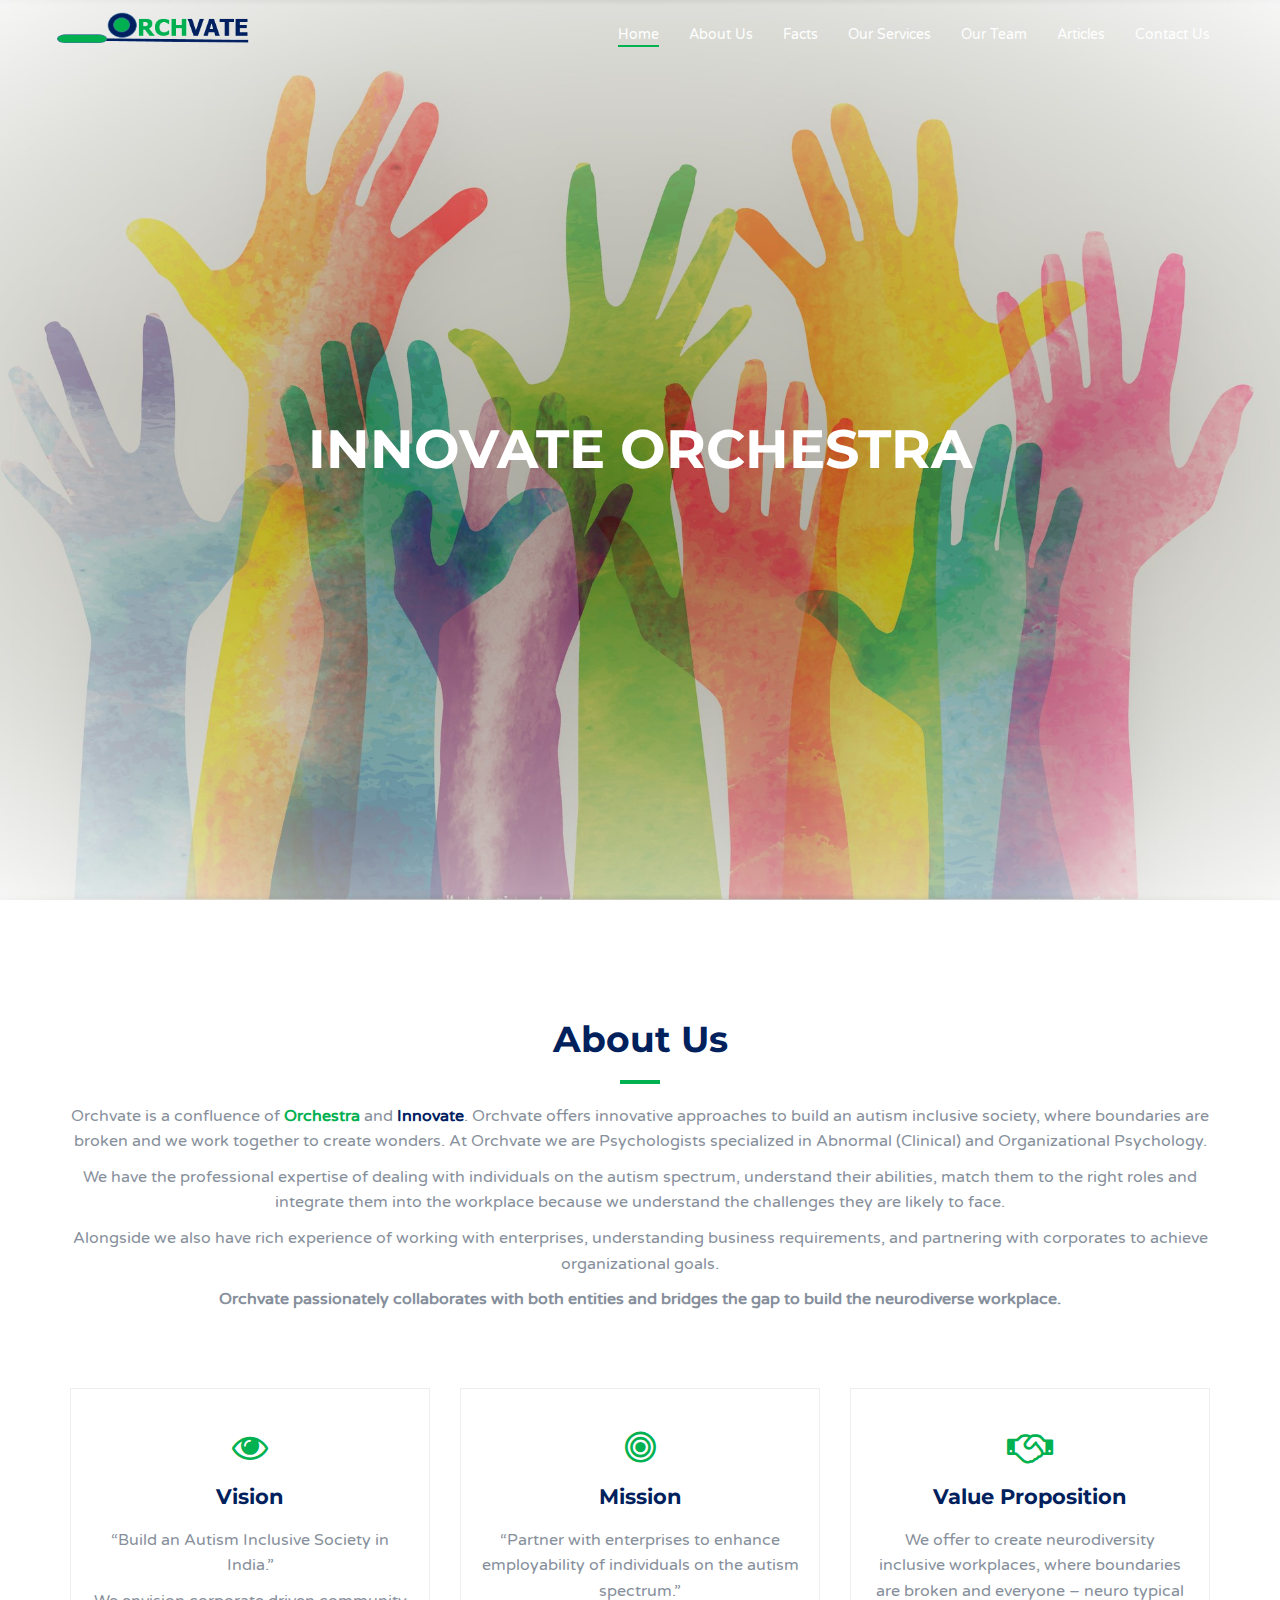
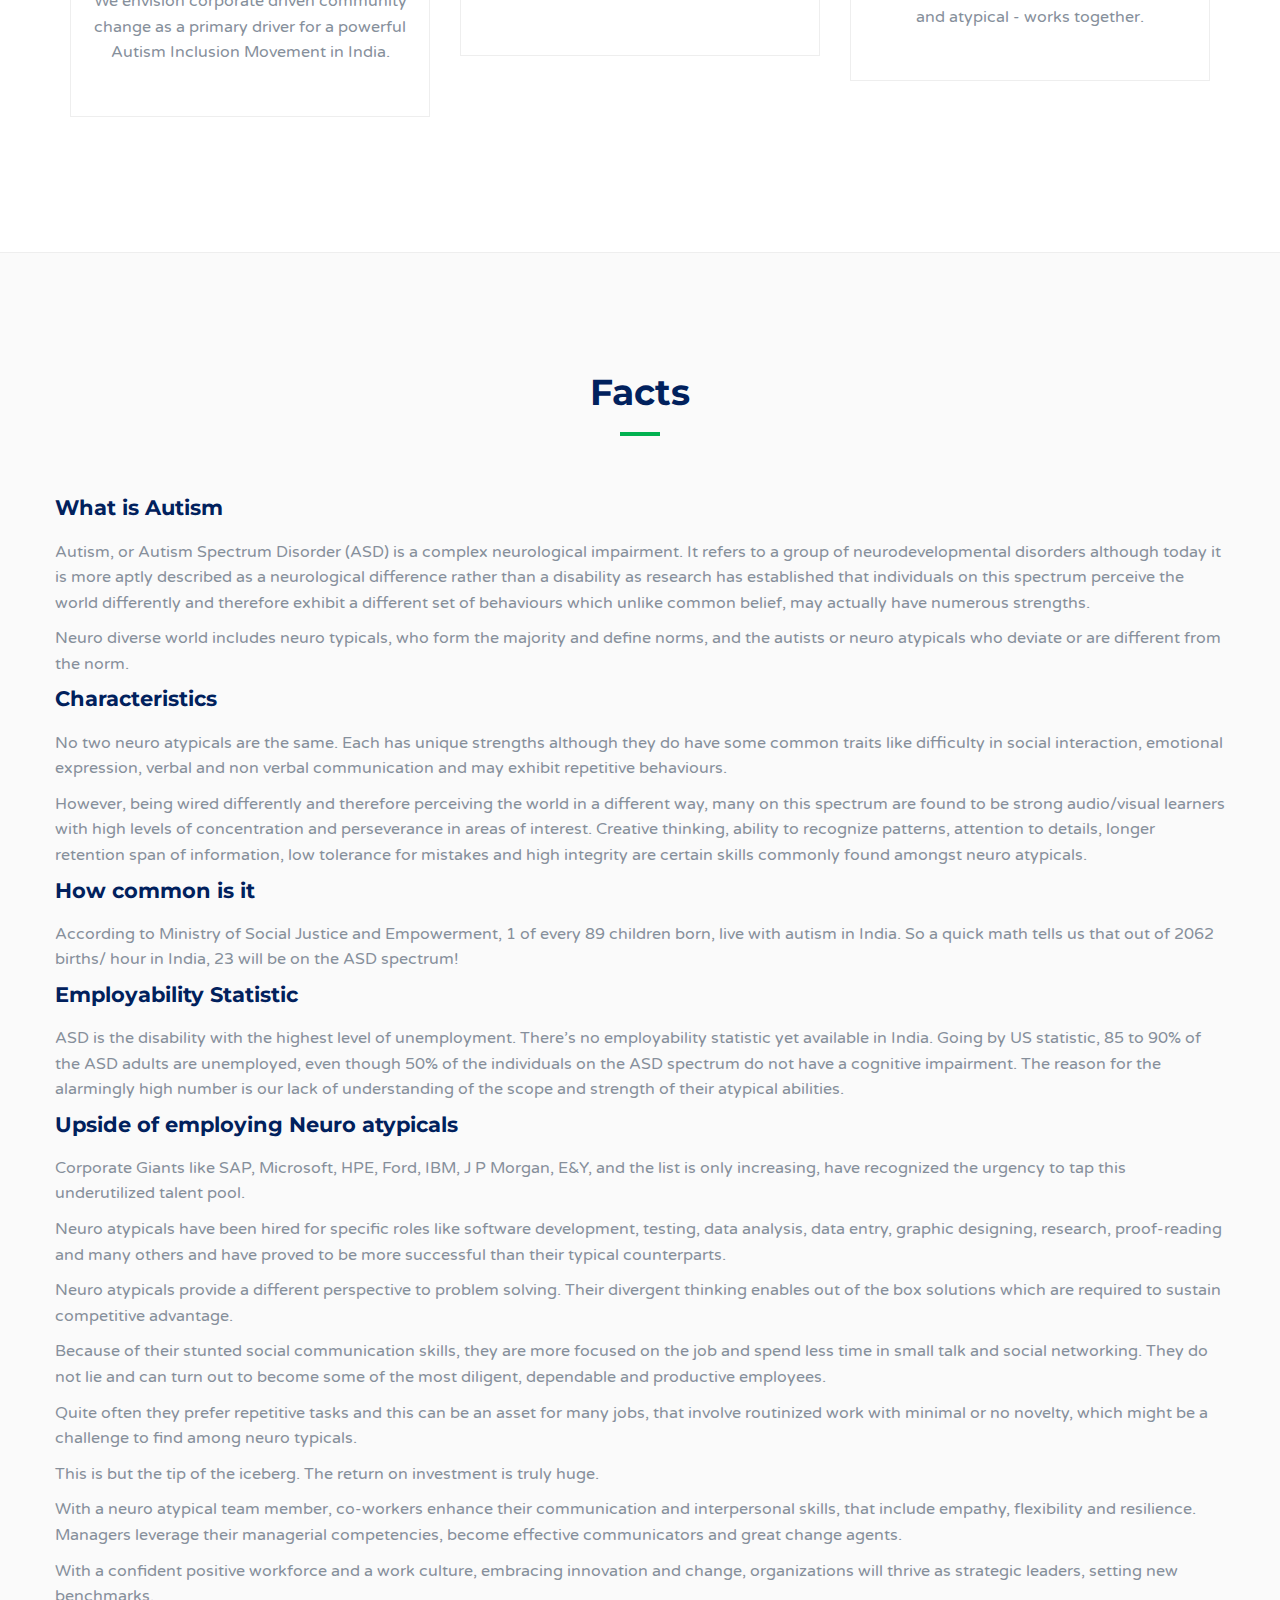
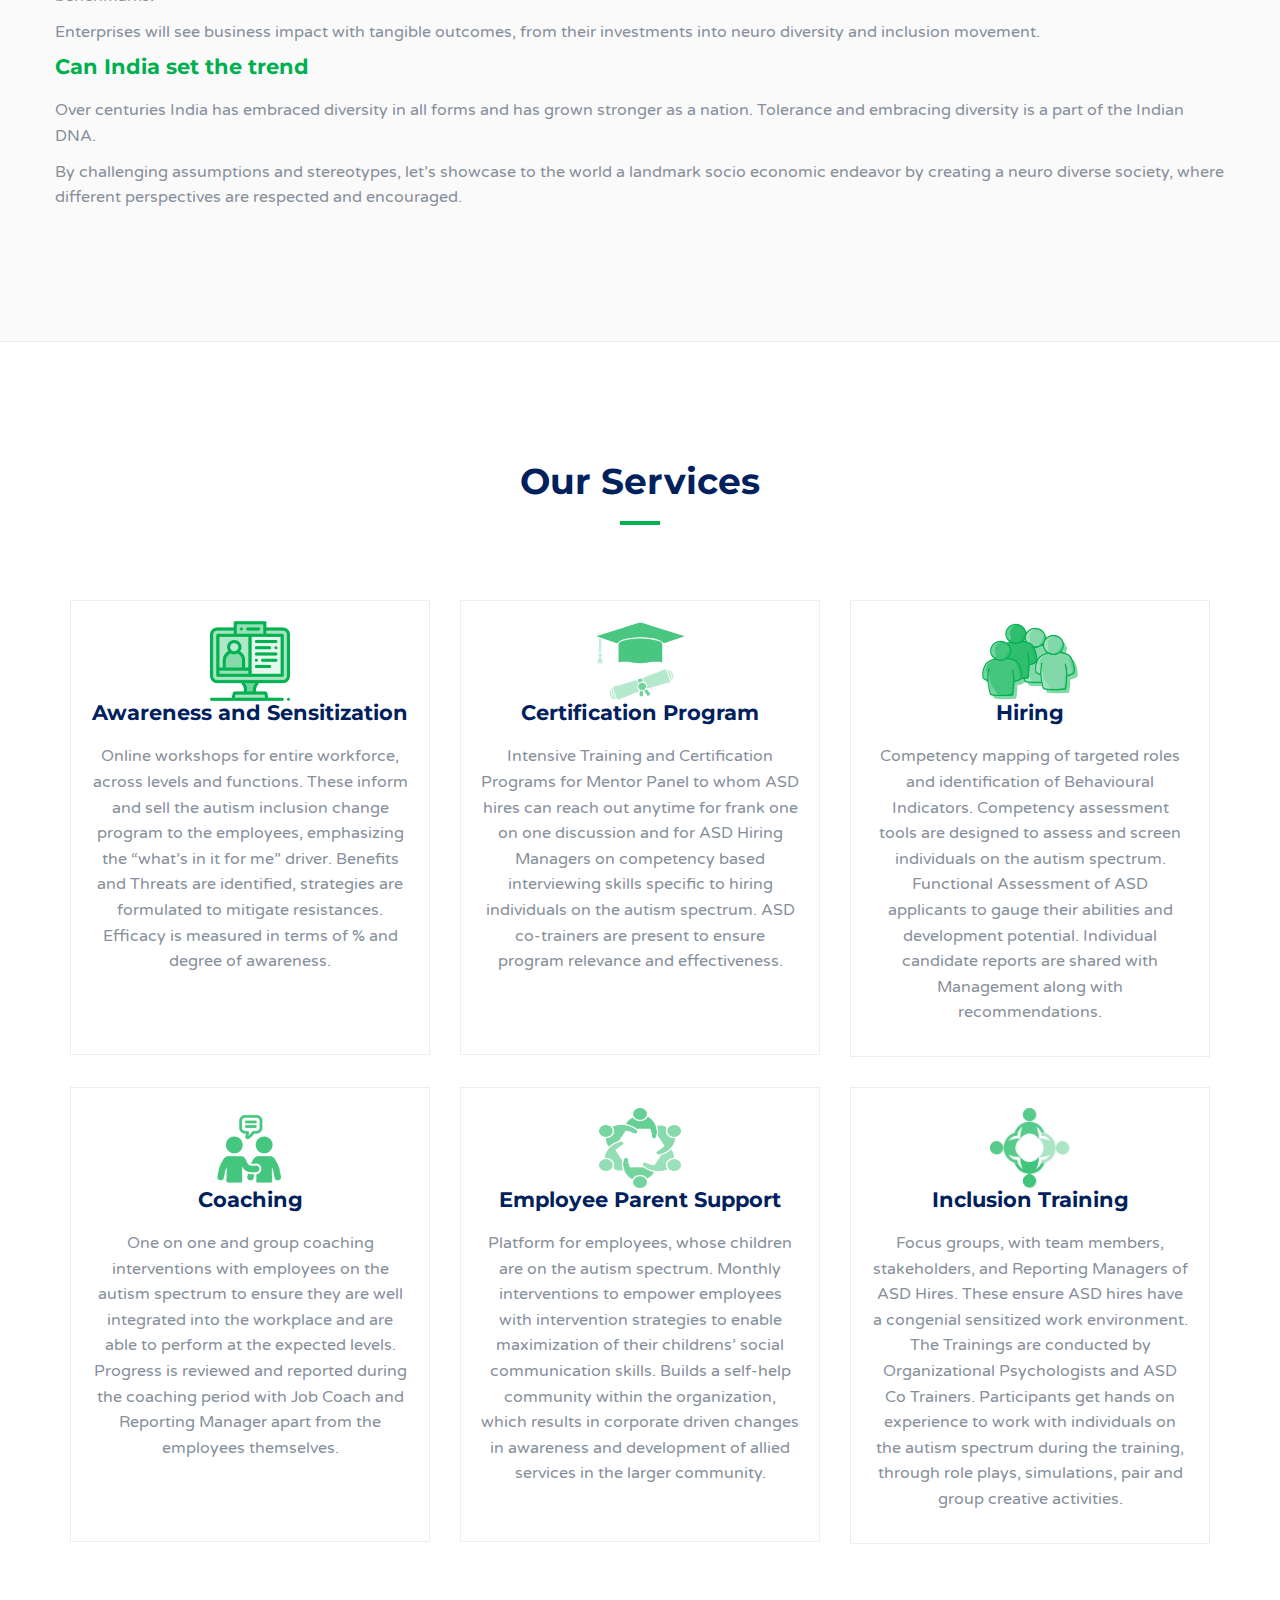
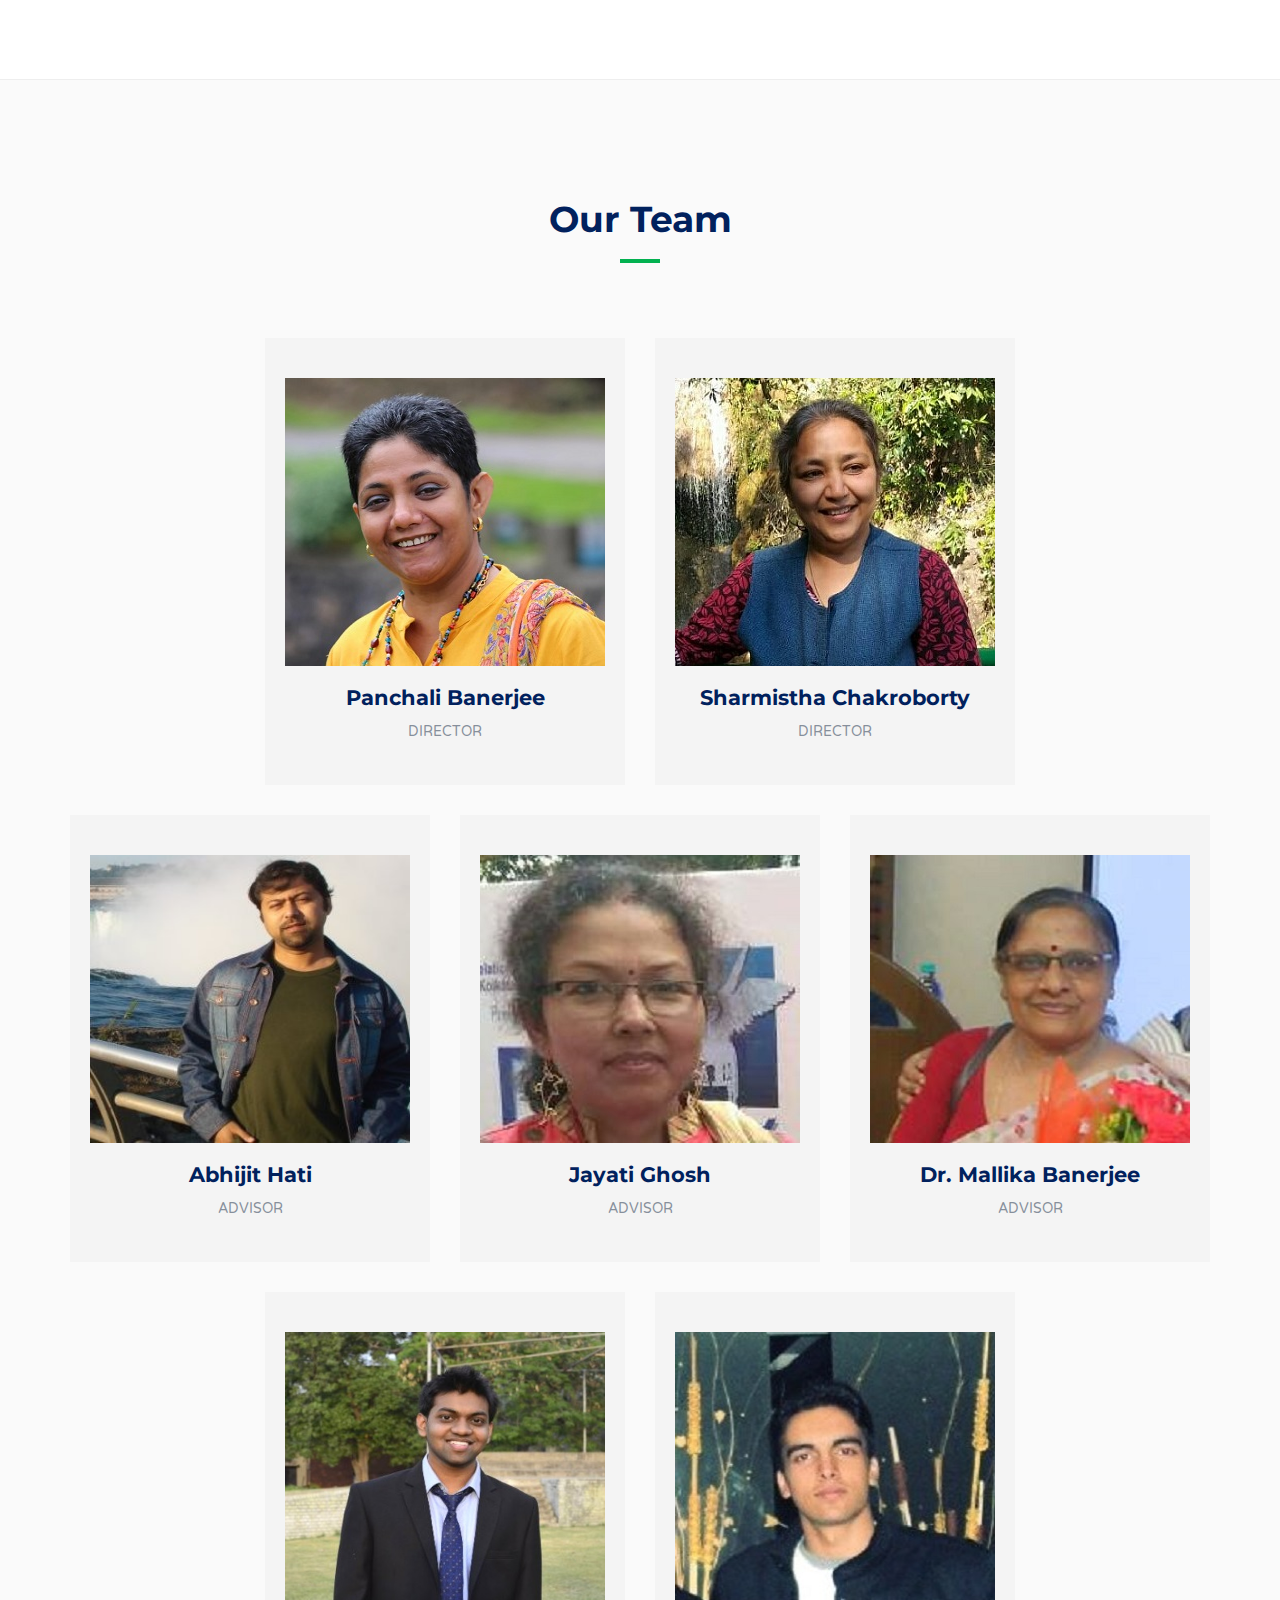
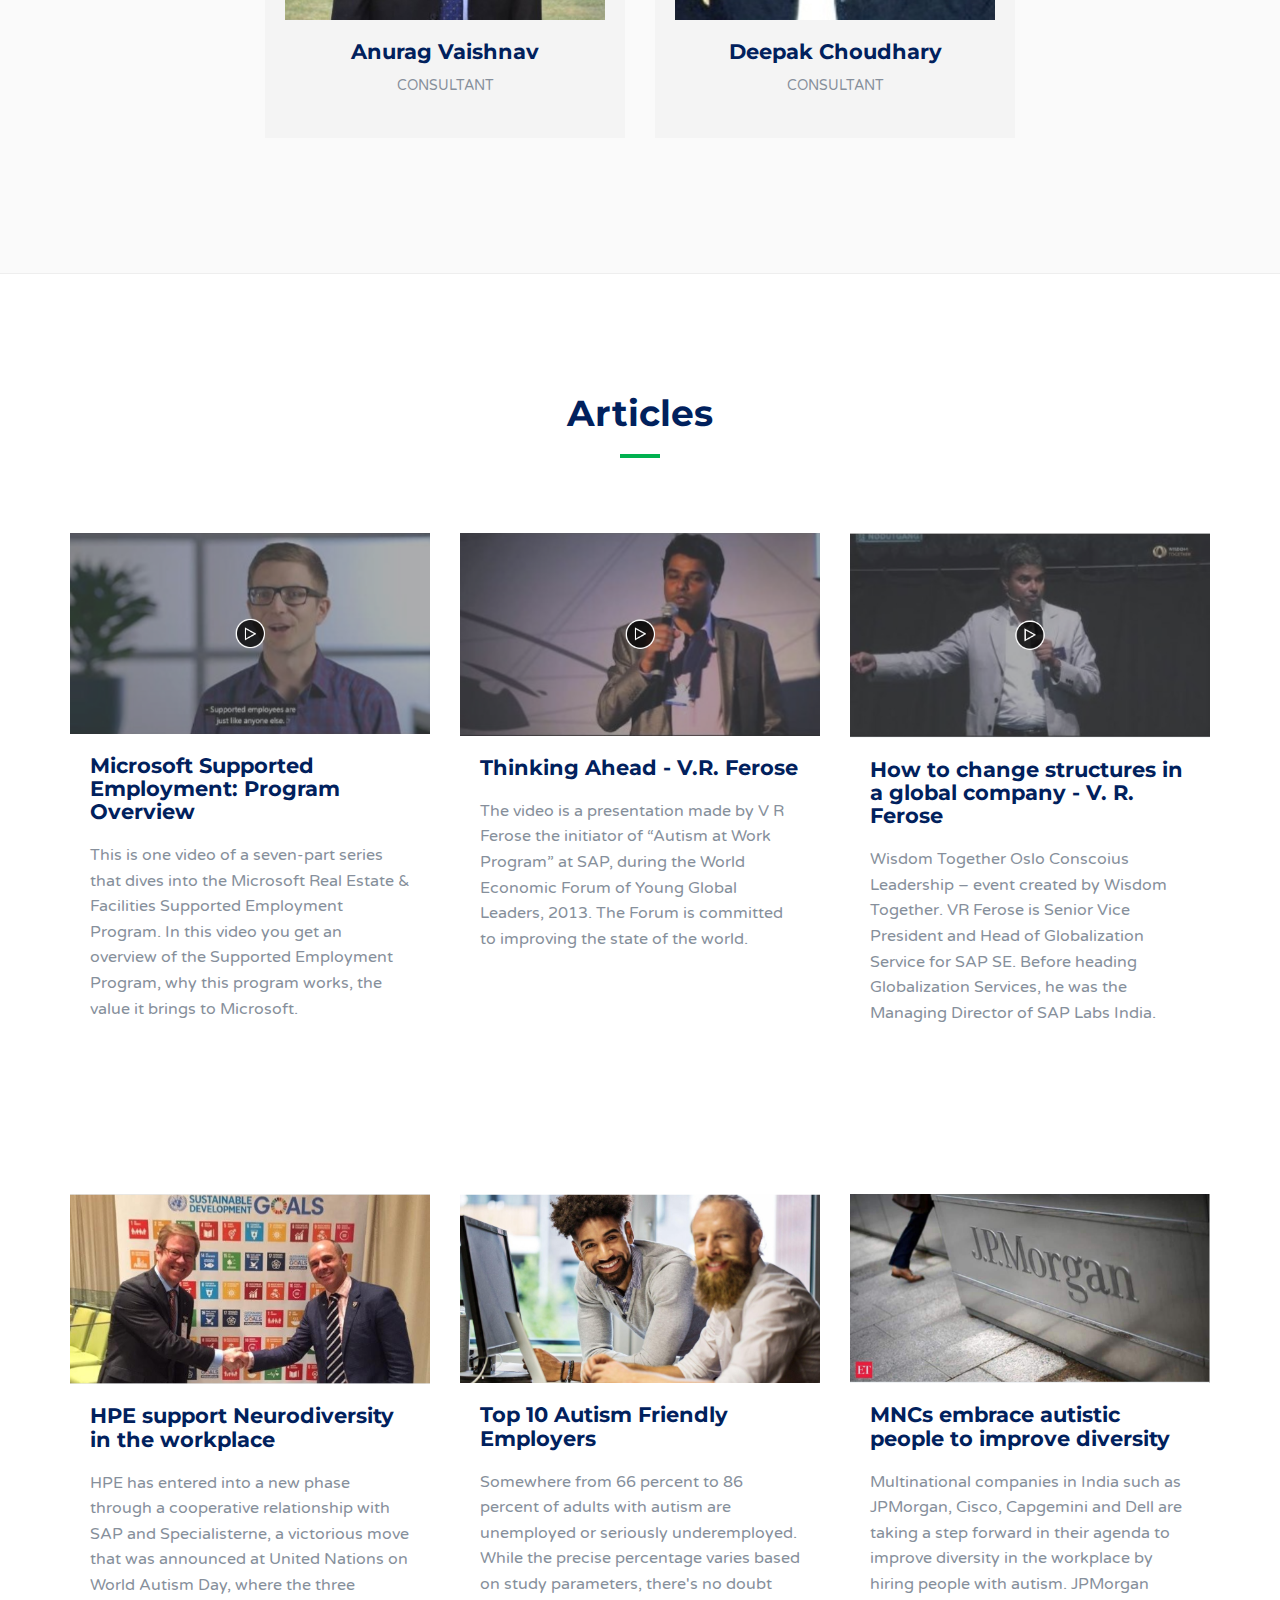
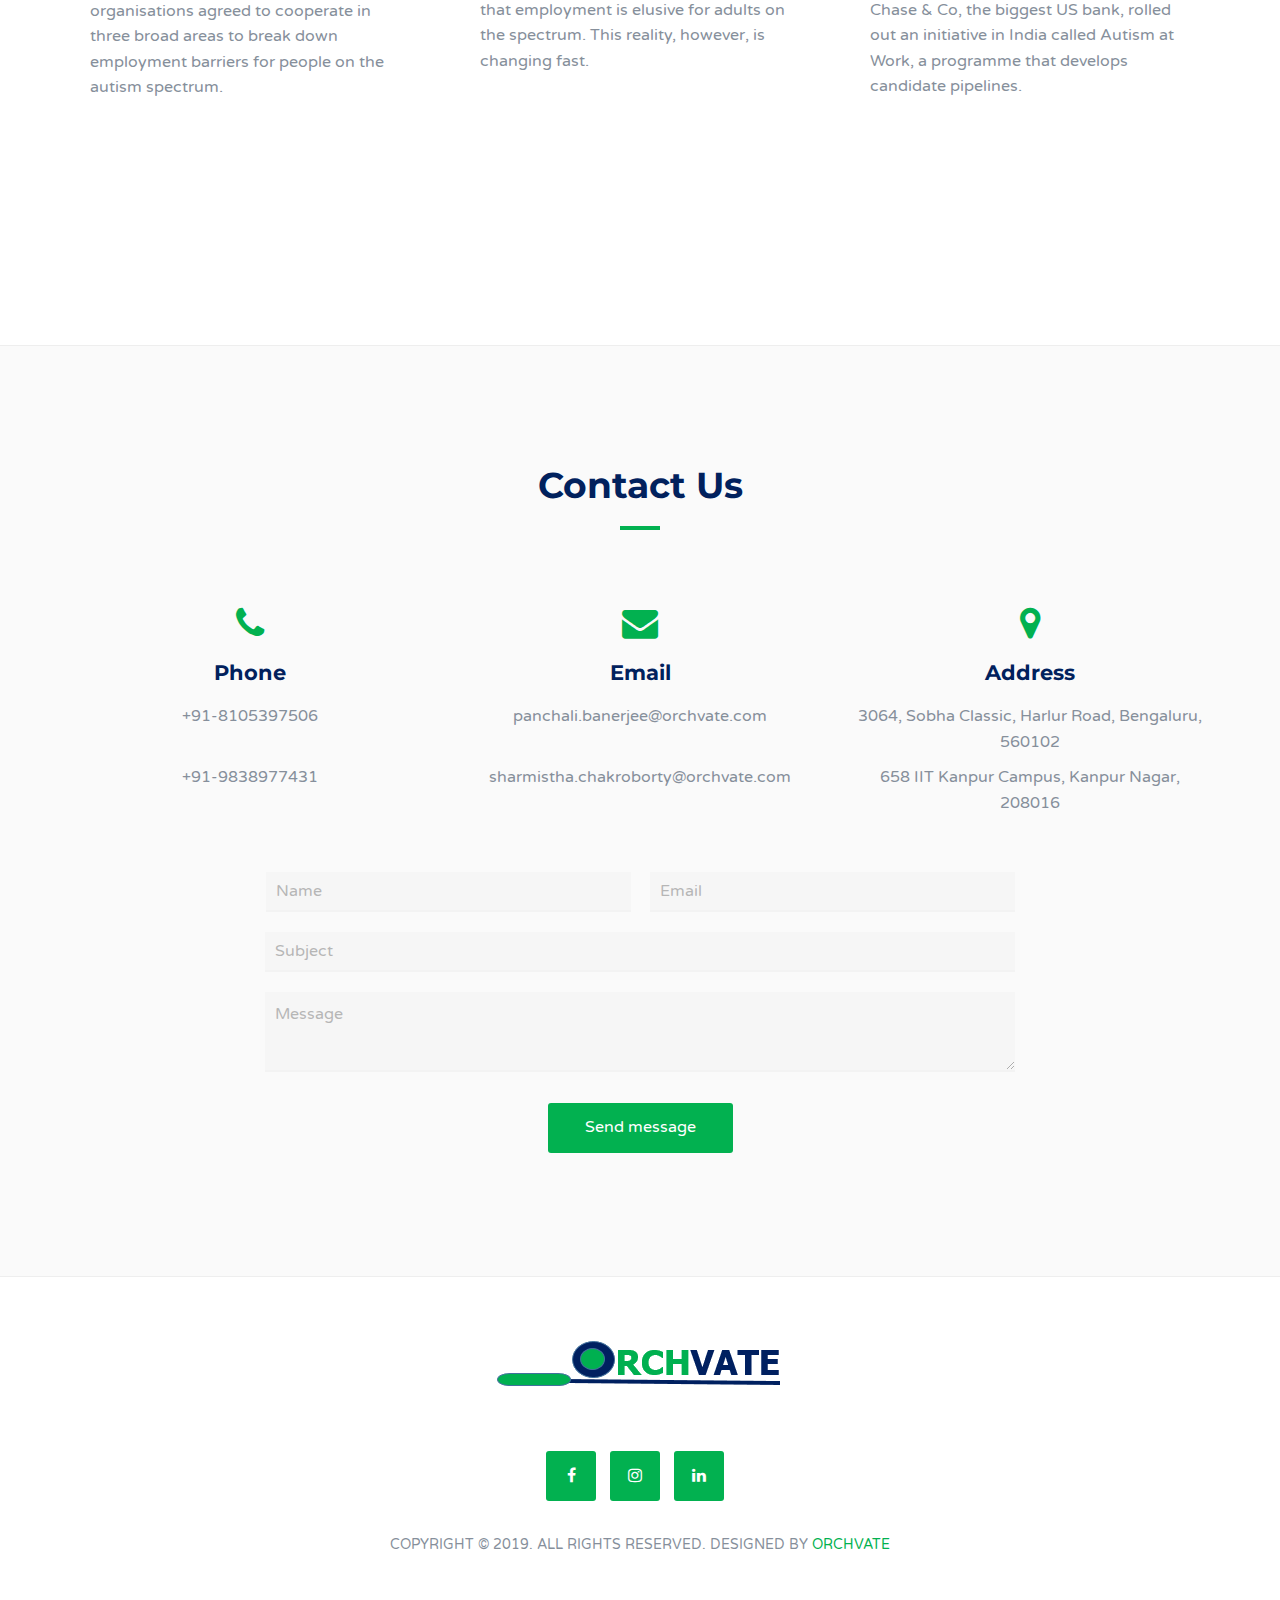
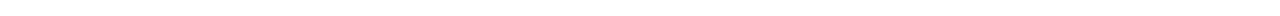
<file: index.html>
<!DOCTYPE html>
<html lang="en">

<head>
	<meta charset="utf-8">
	<meta http-equiv="X-UA-Compatible" content="IE=edge">
	<meta name="viewport" content="width=device-width, initial-scale=1">
	<!-- The above 3 meta tags *must* come first in the head; any other head content must come *after* these tags -->

	<title>Orchvate</title>
	<link rel="shortcut icon" href="./img/favicon.ico">

	<!-- Google font -->
	<link href="https://fonts.googleapis.com/css?family=Montserrat:400,700%7CVarela+Round" rel="stylesheet">

	<!-- Bootstrap -->
	<link type="text/css" rel="stylesheet" href="css/bootstrap.min.css" />

	<!-- Owl Carousel -->
	<link type="text/css" rel="stylesheet" href="css/owl.carousel.css" />
	<link type="text/css" rel="stylesheet" href="css/owl.theme.default.css" />

	<!-- Magnific Popup -->
	<link type="text/css" rel="stylesheet" href="css/magnific-popup.css" />

	<!-- Font Awesome Icon -->
	<link rel="stylesheet" href="css/font-awesome.min.css">

	<!-- Custom stlylesheet -->
	<link type="text/css" rel="stylesheet" href="css/style.css" />
</head>

<body> 	 
	<!-- Header -->
	<header id="home">
		<!-- Background Image -->
		<div class="bg-img" style="background-image: url('./img/main_background.jpg');">
			
		</div>
		<!-- /Background Image -->

		<!-- Nav -->
		<nav id="nav" class="navbar nav-transparent">
			<div class="container">

				<div class="navbar-header">
					<!-- Logo -->
					<div class="navbar-brand">
						<a href="index.html">
							<img class="logo" src="img/logo.png" alt="logo">
							<img class="logo-alt" src="img/logo-alt.png" alt="logo">
						</a>
					</div>
					<!-- /Logo -->

					<!-- Collapse nav button -->
					<div class="nav-collapse">
						<span></span>
					</div>
					<!-- /Collapse nav button -->
				</div>

				<!--  Main navigation  -->
				<ul class="main-nav nav navbar-nav navbar-right">
					<li><a href="#home">Home</a></li>
					<li><a href="#about">About Us</a></li>
					<li><a href="#autism">Facts</a></li>
					<li><a href="#service">Our Services</a></li>
					<li><a href="#team">Our Team</a></li>
					<li><a href="#article">Articles</a></li>
					<li><a href="#contact">Contact Us</a></li>
				</ul>
				<!-- /Main navigation -->

			</div>
		</nav>
		<!-- /Nav -->

		<!-- home wrapper -->
		<div class="home-wrapper">
			<div class="container">
				<div class="row">

					<!-- home content -->
					<div class="col-md-10 col-md-offset-1">
						<div class="home-content">
							<h1 class="white-text"><span id="chkWidth" style="display: none;"></span></h1>
							<h1 class="white-text" id="changingtext"><span>Innovate Orchestra</span></h1>
						</div>
					</div>
					<!-- /home content -->

				</div>
			</div>
		</div>
		<!-- /home wrapper -->

	</header>
	<!-- /Header -->

	
	<!-- About -->
	<div id="about" class="section md-padding">

		<!-- Container -->
		<div class="container">

			<!-- Row -->
			<div class="row">

				<!-- Section header -->
				<div class="section-header text-center">
					<h2 class="title">About Us</h2>
					<p> Orchvate is a confluence of <span style="color:#00B050"><B>Orchestra</B></span> and <span style="color:#002060"><B>Innovate</B></span>.
						Orchvate offers innovative approaches to build an autism inclusive society, where boundaries are broken and we work together to create wonders. 
						At Orchvate we are Psychologists specialized in Abnormal (Clinical) and Organizational Psychology.</p>
						<p>We have the professional expertise of dealing with individuals on the autism spectrum, understand their abilities, match them to the right roles 
						and integrate them into the workplace because we understand the challenges they are likely to face.</p>
						<p>Alongside we also have rich experience of working with enterprises, understanding business requirements, and partnering with corporates to achieve organizational goals.</p>
						<p><b>Orchvate passionately collaborates with both entities and bridges the gap to build the neurodiverse workplace.</b></p>
				</div>
				<!-- /Section header -->

				<!-- about -->
				<div class="col-md-4">
					<div class="about">
						<i class="fa fa-eye"></i>
						<h3>Vision</h3>
						<p>“Build an Autism Inclusive Society in India.”</p>
						<p>We envision corporate driven community change as a primary driver for a powerful Autism Inclusion Movement in India.</p>
					</div>
				</div>
				<!-- /about -->

				<!-- about -->
				<div class="col-md-4">
					<div class="about">
						<i class="fa fa-bullseye"></i>
						<h3>Mission</h3>
						<p>“Partner with enterprises to enhance employability of individuals on the autism spectrum.”</p>
					</div>
				</div>
				<!-- /about -->

				<!-- about -->
				<div class="col-md-4">
					<div class="about">
						<i class="fa fa-handshake-o"></i>
						<h3>Value Proposition</h3>
						<p>We offer to create neurodiversity inclusive workplaces, where boundaries are broken and everyone – neuro typical and atypical - works together.</p>
					</div>
				</div>
				<!-- /about -->

			</div>
			<!-- /Row -->

		</div>
		<!-- /Container -->

	</div>
	<!-- /About -->
	


	<!-- Portfolio -->
	<div id="autism" class="section md-padding bg-grey">

		<!-- Container -->
		<div class="container">
			<div class="row">
				<!-- Section header -->
				<div class="section-header text-center">
					<h2 class="title">Facts</h2>
				</div>
				<!-- /Section header -->
				<h3>What is Autism</h3>
				<p>
					Autism, or Autism Spectrum Disorder (ASD) is a complex neurological impairment. It refers to a group of neurodevelopmental disorders although 
					today it is more aptly described as a neurological difference rather than a disability as research has established that individuals on this 
					spectrum perceive the world differently and therefore exhibit a different set of behaviours which unlike common belief, may actually have numerous strengths.
				</p>
				<p>
					Neuro diverse world includes neuro typicals, who form the majority and define norms, and the autists or neuro atypicals who deviate or are different from the norm.
				</p>
				<h3>Characteristics</h3>
				<p>
					No two neuro atypicals are the same. Each has unique strengths although they do have some common traits like difficulty in social interaction, emotional expression, 
					verbal and non verbal communication and may exhibit repetitive behaviours.
				</p>
				<p>
					However, being wired differently and therefore perceiving the world in a different way, many on this spectrum are found to be strong audio/visual learners with high levels 
					of concentration and perseverance in areas of interest. Creative thinking, ability to recognize patterns, attention to details, longer retention span of information, 
					low tolerance for mistakes and high integrity are certain skills commonly found amongst neuro atypicals.
				</p>
				<h3>How common is it</h3>
				<p>
					According to Ministry of Social Justice and Empowerment, 1 of every 89 children born, live with autism in India. So a quick math tells us that out of 
					2062 births/ hour in India, 23 will be on the ASD spectrum! 
				</p>
				<h3>Employability Statistic</h3>
				<p>
					ASD is the disability with the highest level of unemployment. There’s no employability statistic yet available in India. Going by US statistic, 85 to 90% of the ASD 
					adults are unemployed, even though 50% of the individuals on the ASD spectrum do not have a cognitive impairment. The reason for the alarmingly high number is our 
					lack of understanding of the scope and strength of their atypical abilities.
				</p>
				<h3>Upside of employing Neuro atypicals</h3>
				<p>
					Corporate Giants like SAP, Microsoft, HPE, Ford, IBM, J P Morgan, E&Y, and the list is only increasing, have recognized the urgency to tap this underutilized talent pool.
				</p>
				<p>
					Neuro atypicals have been hired for specific roles like software development, testing, data analysis, data entry, graphic designing, research, proof-reading and 
					many others and have proved to be more successful than their typical counterparts.
				</p>
				<p>
					Neuro atypicals provide a different perspective to problem solving. Their divergent thinking enables out of the box solutions which are required to sustain competitive advantage. 
				</p>
				<p>
					Because of their stunted social communication skills, they are more focused on the job and spend less time in small talk and social networking. They do not lie and can turn out 
					to become some of the most diligent, dependable and productive employees.
				</p>
				<p>
					Quite often they prefer repetitive tasks and this can be an asset for many jobs, that involve routinized work with minimal or no novelty, which might be a challenge to find among neuro typicals.
				</p>
				<p>
					This is but the tip of the iceberg. The return on investment is truly huge.
				</p>
				<p>
					With a neuro atypical team member, co-workers enhance their communication and interpersonal skills, that include empathy, flexibility and resilience. Managers leverage their managerial 
					competencies, become effective communicators and great change agents.
				</p>
				<p>
					With a confident positive workforce and a work culture, embracing innovation and change, organizations will thrive as strategic leaders, setting new benchmarks.
				</p>
				<p>
					Enterprises will see business impact with tangible outcomes, from their investments into neuro diversity and inclusion movement.
				</p>
				<h3><span style="color:#00B050">Can India set the trend</span></h3>
				<p>
					Over centuries India has embraced diversity in all forms and has grown stronger as a nation. Tolerance and embracing diversity is a part of the Indian DNA.
				</p>
				<p>
					By challenging assumptions and stereotypes, let’s showcase to the world a landmark socio economic endeavor by creating a neuro diverse society, where different perspectives are 
					respected and encouraged.
				</p>
			</div>
		</div>
		<!-- /Container -->

	</div>
	<!-- /Portfolio -->

	

				
	<!-- service -->
	<div id="service" class="section md-padding bg-white">

		<!-- Container -->
		<div class="container">

			<!-- Row -->
			<div class="row">

				<!-- Section header -->
				<div class="section-header text-center">
					<h2 class="title">Our Services</h2>
				</div>
				<!-- /Section header -->
				<div class="col-md-4">
					<div class="service">
						<img class="image-resposive" style="height: 80px;" src="./img/awareness1.png" alt="">
						<h3>Awareness and Sensitization</h3>
						<p>
							Online workshops for entire workforce, across levels and functions. These inform and sell the autism inclusion change program to 
							the employees, emphasizing the “what’s in it for me” driver. Benefits and Threats are identified, strategies are formulated to 
							mitigate resistances. Efficacy is measured in terms of % and degree of awareness.
						</p>
					</div>
				</div>
				<div class="col-md-4">
						<div class="service">
							<img class="image-resposive" style="height: 80px;" src="./img/certification1.png" alt="">
							<h3>Certification Program</h3>
							<p>
								Intensive Training and Certification Programs for Mentor Panel to whom ASD hires can reach out anytime for frank one on 
								one discussion and for ASD Hiring Managers on competency based interviewing skills specific to hiring individuals on the 
								autism spectrum. ASD co-trainers are present to ensure program relevance and effectiveness.
							</p>
						</div>
				</div>
				<div class="col-md-4">
						<div class="service">
							<img class="image-resposive" style="height: 80px;" src="./img/hiring1.png" alt="">
							<h3>Hiring</h3>
							<p>
								Competency mapping of targeted roles and identification of Behavioural Indicators. Competency assessment tools are 
								designed to assess and screen individuals on the autism spectrum. Functional Assessment of ASD applicants to gauge 
								their abilities and development potential. Individual candidate reports are shared with Management along with recommendations.
							</p>
						</div>
				</div>
				<div class="col-md-4">
						<div class="service">
							<img class="image-resposive" style="height: 80px;" src="./img/coaching1.png" alt="">
							<h3>Coaching</h3>
							<p>
								One on one and group coaching interventions with employees on the autism spectrum to ensure they are well integrated 
								into the workplace and are able to perform at the expected levels. Progress is reviewed and reported during the coaching 
								period with Job Coach and Reporting Manager apart from the employees themselves.
							</p>
						</div>
				</div>

				<div class="col-md-4">
						<div class="service">
							<img class="image-resposive" style="height: 80px;" src="./img/parent1.png" alt="">
							<h3>Employee Parent Support</h3>
							<p>
								Platform for employees, whose children are on the autism spectrum. Monthly interventions to empower employees with 
								intervention strategies to enable maximization of their childrens’ social communication skills. Builds a self-help 
								community within the organization, which results in corporate driven changes in awareness and development of allied 
								services in the larger community.
							</p>
						</div>
				</div>
				<div class="col-md-4">
					<div class="service">
						<img class="image-resposive" style="height: 80px;" src="./img/inclusion_training1.png" alt="">
						<h3>Inclusion Training</h3>
						<p>
							Focus groups, with team members, stakeholders, and Reporting Managers of ASD Hires. These ensure ASD hires have a congenial 
							sensitized work environment. The Trainings are conducted by Organizational Psychologists and ASD Co Trainers. Participants 
							get hands on experience to work with individuals on the autism spectrum during the training, through role plays, simulations, 
							pair and group creative activities.
						</p>
					</div>
			</div>
			</div>
			<!-- /Row -->

		</div>
		<!-- /Container -->

	</div>
	<!-- /service -->
	<!-- Team -->
	<div id="team" class="section md-padding bg-grey">

		<!-- Container -->
		<div class="container">

			<!-- Row -->
			<div class="row">

				<!-- Section header -->
				<div class="section-header text-center">
					<h2 class="title">Our Team</h2>
				</div>
				<!-- /Section header -->

				<!-- team -->
				<div class="col-sm-2">&nbsp;</div>
				<div class="col-sm-4">
					<div class="team">
						<div class="team-img">
							<img class="img-responsive" src="./img/panchali.jpeg" alt="" style="height:288px">
							<div class="overlay" style="color:white">
									Organisational Psychologist; Behavioural Consultant to enterprises for 12 years. 
									Design and deliver pan India programs for multiple clients.  Competency mapping, assessment  
									design, assessment and executive coaching. Offers independent consultancy services. Consultant 
									for NIIT and Lee Hecht Harrison, for enterprise clients.
							</div>
						</div>
						<div class="team-content">
							<h3>Panchali Banerjee</h3>
							<span>Director</span>
						</div>
					</div>
				</div>
				<!-- /team -->

				<!-- team -->
				<div class="col-sm-4">
					<div class="team">
						<div class="team-img">
							<img class="img-responsive" src="./img/sharmishta.jpg" alt="">
							<div class="overlay" style="color:white">
								Professional Counsellor and Psychologist (Abnormal Psychology), having independent
								practice. Also a consultant for schools. Student Counsellor, IIT Kanpur for 11 years;
								Invited member to MHRD initiative; created roadmap to establish Counselling Cells in CFTIs. Headmistress, Woodbine
								Gardenia School for 3 years.
							</div>
						</div>
						<div class="team-content">
							<h3>Sharmistha Chakroborty</h3>
							<span>Director</span>
						</div>
					</div>
				</div>
				<div class="col-sm-2">&nbsp;</div>
				<!-- /team -->

				<!-- team -->
				<div class="col-sm-4">
					<div class="team">
						<div class="team-img">
							<img class="img-responsive" src="./img/abhijeet.jpg" alt="" style="height:288px">
							<div class="overlay" style="color:white">
								Director HCL,America. Strategic Consulting for Fortune 100 customers in Technology
								Management on multi-platform server architecture, virtualization, multi tenant cloud, storage,
								backup &amp; DR. Delivered multi-million $ cost savings across initiatives. Believes autism inclusive
								workplace is sustainable, through harnessing the skills and focus of neuro-atypical talent pool
								positively impacting business from a bottom line - profitability perspective.	
							</div>
						</div>
						<div class="team-content">
							<h3>Abhijit Hati</h3>
							<span>Advisor</span>
						</div>
					</div>
				</div>	
				<div class="col-sm-4">
						<div class="team">
							<div class="team-img">
								<img class="img-responsive" src="./img/jayati.jpg" alt="" style="height:288px">
								<div class="overlay" style="color:white">
									Abnormal (Clinical) Psychologist. CEO, Arogya Sandhan Residential Care Home, Kolkata.
									Offers residential facility to the differently abled, including those with autism, in absence of their parents.
									Autism Consultant and Therapist; associated with multiple institutes across Delhi.
								</div>
							</div>
							<div class="team-content">
								<h3>Jayati Ghosh</h3>
								<span>Advisor</span>
							</div>
						</div>
					</div>
					<div class="col-sm-4">
							<div class="team">
								<div class="team-img">
									<img class="img-responsive" src="./img/mallika.jpg" alt="">
									<div class="overlay" style="color:white">
										Developmental Disability, Autism Expert. 
										Founder, Pradip Institute of Autism Management. Provides ~200 children on ASD spectrum with the best intervention support.
										Led UGC and Government funded Projects. Authored international publications on autism.
									</div>
								</div>
								<div class="team-content">
									<h3>Dr. Mallika Banerjee</h3>
									<span>Advisor</span>
								</div>
							</div>
						</div>
						<div class="col-sm-2">&nbsp;</div>
						<div class="col-sm-4">
							<div class="team">
								<div class="team-img">
									<img class="img-responsive" src="./img/anurag.jpg" alt="" style="height:288px">
									<div class="overlay" style="color:white">									 
										IIT ian. Aspires to build a better India. 
										Senior Analyst, Samagra Associates; transforms governance. Worked for Elementary Education Department, 
										Himachal Pradesh to improve education quality and create scalable impact.
									</div>
								</div>
								<div class="team-content">
									<h3>Anurag Vaishnav</h3>
									<span>Consultant</span>
								</div>
							</div>
						</div>
						<div class="col-sm-4">
							<div class="team">
								<div class="team-img">
									<img class="img-responsive" src="./img/deepak.jpg" alt="" style="height:288px">
									<div class="overlay" style="color:white">
										IIT ian. CTO, Pariksha.Co. Values Divergent Innovative Thinking. 
										Strategic Technology Lead for social ed-tech platform. Provides actionable analytics,
										adaptive gamified experience and prepares users for crucial exams. Making education
										accessible, affordable and engaging.
									</div>
								</div>
								<div class="team-content">
									<h3>Deepak Choudhary</h3>
									<span>Consultant</span>
								</div>
							</div>
						</div>
						<div class="col-sm-2">&nbsp;</div>	
				<!-- /team -->

			</div>
			<!-- /Row -->

		</div>
		<!-- /Container -->

	</div>
	<!-- /Team -->

	<!-- Blog -->
	<div id="article" class="section md-padding">

		<!-- Container -->
		<div class="container">

			<!-- Row -->
			<div class="row">

				<!-- Section header -->
				<div class="section-header text-center">
					<h2 class="title">Articles</h2>
				</div>
				<!-- /Section header -->

				<!-- blog -->
				<div class="col-md-4">
					<div class="blog">
						<div class="blog-img">
							<a href="https://youtu.be/f-skHDKAwI8" target="_blank"> <img class="img-responsive" src="img/microsoft_video.PNG" alt=""></a>
						</div>
						<div class="blog-content">
							<ul class="blog-meta">
							<h3>Microsoft Supported Employment: Program Overview</h3>
							<p>This is one video of a seven-part series that dives into the Microsoft Real Estate & Facilities Supported Employment Program. 
								In this video you get an overview of the Supported Employment Program, why this program works, the value it brings to Microsoft.</p>
						</div>
					</div>
				</div>
				<!-- /blog -->

				<!-- blog -->
				<div class="col-md-4">
					<div class="blog">
						<div class="blog-img">
						<a href="https://youtu.be/5srQePhWWRc" target="_blank"> <img class="img-responsive" src="./img/vr_ferose.PNG" alt=""> </a>
						</div>
						<div class="blog-content">
							<h3>Thinking Ahead - V.R. Ferose</h3>
							<p> The video is a presentation made by V R Ferose the initiator of “Autism at Work Program” at SAP, during the 
								World Economic Forum of Young Global Leaders, 2013. The Forum is committed to improving the state of the world.</p>
						</div>
					</div>
				</div>
				<!-- blog -->
				<div class="col-md-4">
					<div class="blog">
						<div class="blog-img">
							<a href="https://youtu.be/XQ0qKAza4s0" target="_blank"> <img class="img-responsive" src="img/ferose_vr1.PNG" alt=""></a>
						</div>
						<div class="blog-content">
							<ul class="blog-meta">
							<h3>How to change structures in a global company - V. R. Ferose</h3>
							<p>Wisdom Together Oslo Conscoius Leadership – event created by Wisdom Together. VR Ferose is Senior Vice President and 
								Head of Globalization Service for SAP SE. Before heading Globalization Services, he was the Managing Director of SAP Labs India.</p>
						</div>
					</div>
				</div>
				<!-- blog -->
				
				<!-- /blog -->

			</div>
			<!-- /Row -->

			<!-- Row -->
			<div class="row">
	
					<!-- blog -->
					<div class="col-md-4">
						<div class="blog">
							<div class="blog-img">
							<a href="https://www.linkedin.com/pulse/hpe-support-neurodiversity-workplace-during-autism-month-fieldhouse/" target="_blank"> 
								<img class="img-responsive" src="./img/hpe.PNG" alt=""> </a>
							</div>
							<div class="blog-content">
								<h3>HPE support Neurodiversity in the workplace</h3>
								<p>HPE has entered into a new phase through a cooperative relationship with SAP and Specialisterne, a victorious move that 
									was announced at United Nations on World Autism Day, where the three organisations agreed to cooperate in three broad areas 
									to break down employment barriers for people on the autism spectrum.</p>
							</div>
						</div>
					</div>
					<!-- /blog -->
	
					<!-- blog -->
					<div class="col-md-4">
						<div class="blog">
							<div class="blog-img">
							<a href="https://www.verywellhealth.com/top-autism-friendly-employers-4159784" target="_blank"> <img class="img-responsive" src="./img/top10_employers.PNG" alt=""> </a>
							</div>
							<div class="blog-content">
								<h3>Top 10 Autism Friendly Employers</h3>
								<p>Somewhere from 66 percent to 86 percent of adults with autism are unemployed or seriously underemployed. While the precise percentage varies based on study parameters, 
									there's no doubt that employment is elusive for adults on the spectrum. This reality, however, is changing fast.</p>
							</div>
						</div>
					</div>
					<!-- blog -->
	
					<!-- blog -->
					<div class="col-md-4">
						<div class="blog">
							<div class="blog-img">
							<a href="https://economictimes.indiatimes.com/news/company/corporate-trends/mncs-embrace-autistic-people-to-improve-diversity/articleshow/61788800.cms" target="_blank"> 
								<img class="img-responsive" src="./img/mncs_embrace.PNG" alt=""> </a>
							</div>
							<div class="blog-content">
								<h3>MNCs embrace autistic people to improve diversity</h3>
								<p>Multinational companies in India such as JPMorgan, Cisco, Capgemini and Dell are taking a step forward in their agenda to improve diversity in the workplace by 
									hiring people with autism. JPMorgan Chase & Co, the biggest US bank, rolled out an initiative in India called Autism at Work, a programme that develops 
									candidate pipelines.</p>
							</div>
						</div>
					</div>
					<!-- /blog -->
	
				</div>
				<!-- /Row -->

		</div>
		<!-- /Container -->

	</div>
	<!-- /Blog -->

	<!-- Contact -->
	<div id="contact" class="section md-padding bg-grey">

		<!-- Container -->
		<div class="container">

			<!-- Row -->
			<div class="row">

				<!-- Section-header -->
				<div class="section-header text-center">
					<h2 class="title">Contact Us</h2>
				</div>
				<!-- /Section-header -->

				<!-- contact -->
				<div class="col-sm-4">
					<div class="contact">
						<i class="fa fa-phone"></i>
						<h3>Phone</h3>
						<p>+91-8105397506</p><br>
						<p>+91-9838977431</p>					
					</div>
				</div>
				<!-- /contact -->

				<!-- contact -->
				<div class="col-sm-4">
					<div class="contact">
						<i class="fa fa-envelope"></i>
						<h3>Email</h3>
						<p>panchali.banerjee@orchvate.com</p><br>
						<p>sharmistha.chakroborty@orchvate.com</p>						
					</div>
				</div>
				<!-- /contact -->

				<!-- contact -->
				<div class="col-sm-4">
					<div class="contact">
						<i class="fa fa-map-marker"></i>
						<h3>Address</h3>
						<p>3064, Sobha Classic, Harlur Road, Bengaluru, 560102</p>
						<p>658 IIT Kanpur Campus, Kanpur Nagar, 208016</p>
					</div>
				</div>
				<!-- /contact -->

				<!-- contact form -->
				<div class="col-md-8 col-md-offset-2">
					<form class="contact-form" method="POST" action="sendmail.php">
						<input name="name" type="text" class="input" placeholder="Name">
						<input name="email" type="email" class="input" placeholder="Email">
						<input name="subject" type="text" class="input" placeholder="Subject">
						<textarea name="message" class="input" placeholder="Message"></textarea>
						<button name="submit" type="submit" class="main-btn">Send message</button>
					</form>
				</div>
				<!-- /contact form -->

			</div>
			<!-- /Row -->

		</div>
		<!-- /Container -->

	</div>
	<!-- /Contact -->


	<!-- Footer -->
	<footer id="footer" class="sm-padding">

		<!-- Container -->
		<div class="container">

			<!-- Row -->
			<div class="row">

				<div class="col-md-12">

					<!-- footer logo -->
					<div class="footer-logo">
						<a href="index.html"><img src="img/logo-alt.png" alt="logo"></a>
					</div>
					<!-- /footer logo -->

					<!-- footer follow -->
					<ul class="footer-follow">
						<li><a href="https://www.facebook.com/Orchvate-420527235182272/?modal=admin_todo_tour" target="_blank"><i class="fa fa-facebook"></i></a></li>
						<li><a href="https://www.instagram.com/orchvate/" target="_blank"><i class="fa fa-instagram"></i></a></li> 
						<li><a href="https://www.linkedin.com/company/orchvate" target="_blank"><i class="fa fa-linkedin"></i></a></li>
					</ul>
					<!-- /footer follow -->

					<!-- footer copyright -->
					<div class="footer-copyright">
						<p>Copyright © 2019. All Rights Reserved. Designed by <a href="https://www.orchvate.com" target="_blank">Orchvate</a></p>
					</div>
					<!-- /footer copyright -->

				</div>

			</div>
			<!-- /Row -->

		</div>
		<!-- /Container -->

	</footer>
	<!-- /Footer -->

	<!-- Back to top -->
	<div id="back-to-top"></div>
	<!-- /Back to top -->

	<!-- Preloader -->
	<div id="preloader">
		<div class="preloader">
			<span></span>
			<span></span>
			<span></span>
			<span></span>
		</div>
	</div>
	<!-- /Preloader -->

	<!-- jQuery Plugins -->
	<script type="text/javascript" src="js/jquery.min.js"></script>
	<script type="text/javascript" src="js/bootstrap.min.js"></script>
	<script type="text/javascript" src="js/owl.carousel.min.js"></script>
	<script type="text/javascript" src="js/jquery.magnific-popup.js"></script>
	<script type="text/javascript" src="js/main.js"></script>
	
	<script>
		$(function() {
		var t1 = ["Innovate Orchestra", "Breaking Boundaries", "Workplace for Everyone"];
		var i = 0;
		var width;
		var tid = setInterval(
			function() {
				$("#changingtext span").animate({'opacity': 0}, 1000, function () {
					$(this).text(t1[i]);
					$(this).animate({'opacity': 1}, 1000);
				});
				if(i < t1.length -1) 
					i++;
				else i = 0;

			}, 3000);

		});
	</script>

	<script>
		// Get the modal
		var modal;
		var awarenessModal = document.getElementById('awarenessModal');
		var inclusionTrainingModal = document.getElementById('inclusionTrainingModal');
		var certificationModal = document.getElementById('certificationModal');
		var hiringModal = document.getElementById('hiringModal');
		var coachingModal = document.getElementById('coachingModal');
		var employeeParentModal = document.getElementById('employeeParentModal');
		// Get the button that opens the modal
		var awarenessBtn = document.getElementById("awareness");
		var inclusionTrainingBtn = document.getElementById("inclusionTraining");
		var certificationBtn = document.getElementById("certification");
		var hiringBtn = document.getElementById("hiring");
		var coachingBtn = document.getElementById("coaching");
		var employeeParentBtn = document.getElementById("employeeParent");
			
		// Get the <span> element that closes the modal
		var span = document.getElementsByClassName("close")[0];
			
		// When the user clicks the button, open the modal 
		awarenessBtn.onclick = function() {
			modal = awarenessModal;
			modal.style.display = "block";
		}
		inclusionTrainingBtn.onclick = function() {
			modal = inclusionTrainingModal;
			modal.style.display = "block";
		}
		certificationBtn.onclick = function(){
			modal = certificationModal;
			modal.style.display = "block";
		}
		hiringBtn.onclick = function() {
			modal = hiringModal;
			modal.style.display = "block";
		}
		coachingBtn.onclick = function() {
			modal = coachingModal;
			modal.style.display = "block";
		}
		employeeParentBtn.onclick = function() {
			modal = employeeParentModal;
			modal.style.display = "block";
		}
			
		// When the user clicks on <span> (x), close the modal
		span.onclick = function() {
			modal.style.display = "none";
		}
			
		// When the user clicks anywhere outside of the modal, close it
		window.onclick = function(event) {
			if (event.target == modal) {
				modal.style.display = "none";
			}
		}
	</script>

</body>

</html>
</file>
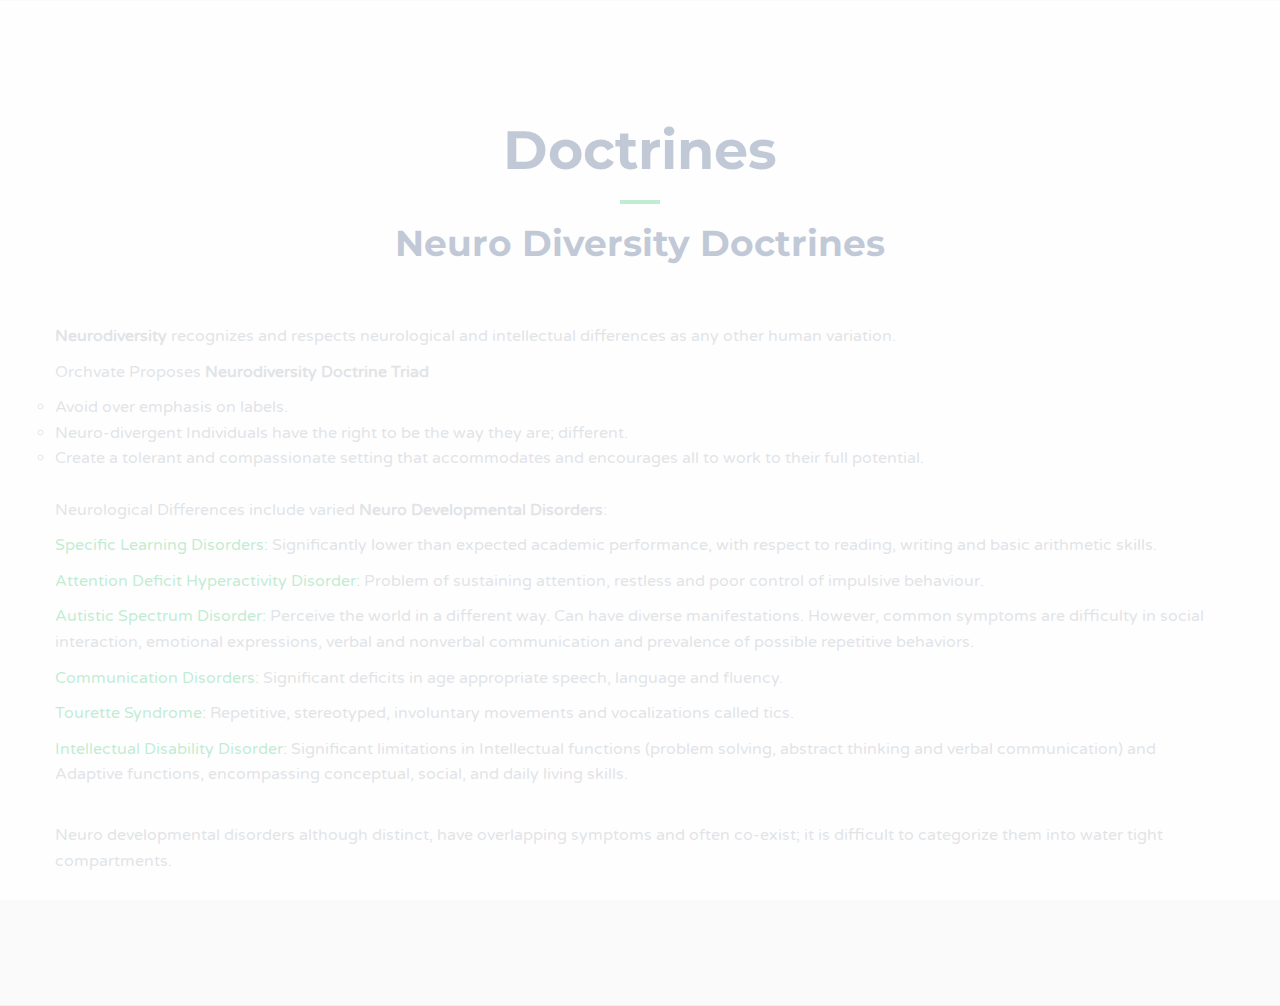
<file: doctrine.html>
<!DOCTYPE html>
<html lang="en">

<head>
	<meta charset="utf-8">
	<meta http-equiv="X-UA-Compatible" content="IE=edge">
	<meta name="viewport" content="width=device-width, initial-scale=1">
	<!-- The above 3 meta tags *must* come first in the head; any other head content must come *after* these tags -->

	<title>Orchvate</title>
	<link rel="shortcut icon" href="./img/favicon.ico">

	<!-- Google font -->
	<link href="https://fonts.googleapis.com/css?family=Montserrat:400,700%7CVarela+Round" rel="stylesheet">

	<!-- Bootstrap -->
	<link type="text/css" rel="stylesheet" href="css/bootstrap.min.css" />

	<!-- Owl Carousel -->
	<link type="text/css" rel="stylesheet" href="css/owl.carousel.css" />
	<link type="text/css" rel="stylesheet" href="css/owl.theme.default.css" />

	<!-- Magnific Popup -->
	<link type="text/css" rel="stylesheet" href="css/magnific-popup.css" />

	<!-- Font Awesome Icon -->
	<link rel="stylesheet" href="css/font-awesome.min.css">

	<!-- Custom stlylesheet -->
	<link type="text/css" rel="stylesheet" href="css/style.css" />
</head>

<body> 	 

	<!-- Portfolio -->
	<div id="autism" class="section md-padding bg-grey">

		<!-- Container -->
		<div class="container">
			<div class="row">
				<!-- Section header -->
				<div class="section-header text-center">
                    <h1 class="title">Doctrines</h1>
                    <h2>Neuro Diversity Doctrines</h2>
				</div>
				<!-- /Section header -->
				<p>
                    <b>Neurodiversity</b> recognizes and respects neurological and intellectual differences as any other human variation. 
				</p>
				<p>
                    Orchvate Proposes <b>Neurodiversity Doctrine Triad</b>
				</p>
				<ul style="list-style-type:circle;">
                    <li>Avoid over emphasis on labels. </li>
                    <li>Neuro-divergent Individuals have the right to be the way they are; different.</li>
                    <li>Create a tolerant and compassionate setting that accommodates and encourages all to work to their full potential.</li>
                </ul><br>
				<p>
                    Neurological Differences include varied <b>Neuro Developmental Disorders</b>:
				</p>
				<p>
                    <span style="color:#00B050">Specific Learning Disorders:</span> Significantly lower than expected academic performance, with respect to reading, writing and basic arithmetic skills.
				</p>
				<p>
                    <span style="color:#00B050">Attention Deficit Hyperactivity Disorder:</span> Problem of sustaining attention, restless and poor control of impulsive behaviour.
                </p>
                <p>
                    <span style="color:#00B050">Autistic Spectrum Disorder:</span> Perceive the world in a different way. Can have diverse manifestations. However, common symptoms are difficulty in social interaction, 
                        emotional expressions, verbal and nonverbal communication and prevalence of possible repetitive behaviors.
                </p>
                <p>
                    <span style="color:#00B050">Communication Disorders:</span> Significant deficits in age appropriate speech, language and fluency.
                </p>
                <p>
                    <span style="color:#00B050">Tourette Syndrome:</span> Repetitive, stereotyped, involuntary movements and vocalizations called tics.
                </p>
                <p>
                    <span style="color:#00B050">Intellectual Disability Disorder:</span> Significant limitations in Intellectual functions (problem solving, abstract thinking and verbal communication) 
                        and Adaptive functions, encompassing conceptual, social, and daily living skills.
                </p><br>
                <p>
                    Neuro developmental disorders although distinct, have overlapping symptoms and often co-exist; it is difficult to categorize them into water tight compartments. 
                </p>
			</div>
		</div>
		<!-- /Container -->

	</div>
	<!-- /Portfolio -->

	<!-- Back to top -->
	<div id="back-to-top"></div>
	<!-- /Back to top -->

	<!-- Preloader -->
	<div id="preloader">
		<div class="preloader">
			<span></span>
			<span></span>
			<span></span>
			<span></span>
		</div>
	</div>
	<!-- /Preloader -->

	<!-- jQuery Plugins -->
	<script type="text/javascript" src="js/jquery.min.js"></script>
	<script type="text/javascript" src="js/bootstrap.min.js"></script>
	<script type="text/javascript" src="js/owl.carousel.min.js"></script>
	<script type="text/javascript" src="js/jquery.magnific-popup.js"></script>
	<script type="text/javascript" src="js/main.js"></script>

</body>

</html>
</file>
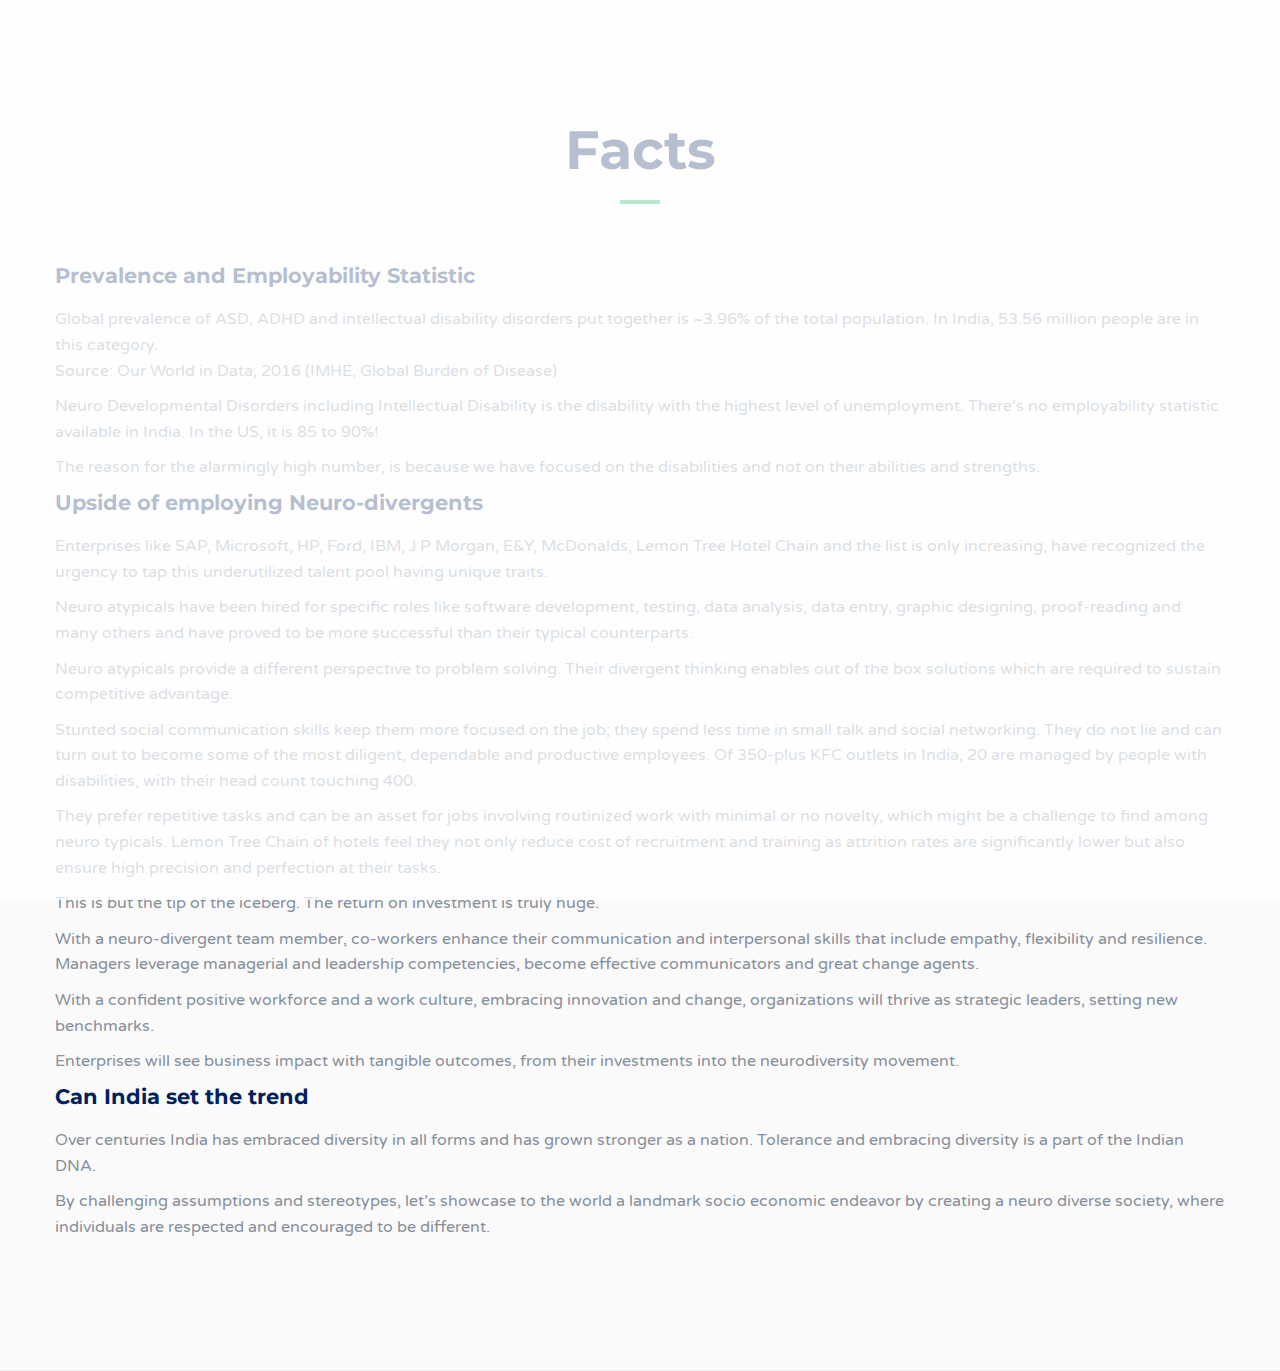
<file: facts.html>
<!DOCTYPE html>
<html lang="en">

<head>
	<meta charset="utf-8">
	<meta http-equiv="X-UA-Compatible" content="IE=edge">
	<meta name="viewport" content="width=device-width, initial-scale=1">
	<!-- The above 3 meta tags *must* come first in the head; any other head content must come *after* these tags -->

	<title>Orchvate</title>
	<link rel="shortcut icon" href="./img/favicon.ico">

	<!-- Google font -->
	<link href="https://fonts.googleapis.com/css?family=Montserrat:400,700%7CVarela+Round" rel="stylesheet">

	<!-- Bootstrap -->
	<link type="text/css" rel="stylesheet" href="css/bootstrap.min.css" />

	<!-- Owl Carousel -->
	<link type="text/css" rel="stylesheet" href="css/owl.carousel.css" />
	<link type="text/css" rel="stylesheet" href="css/owl.theme.default.css" />

	<!-- Magnific Popup -->
	<link type="text/css" rel="stylesheet" href="css/magnific-popup.css" />

	<!-- Font Awesome Icon -->
	<link rel="stylesheet" href="css/font-awesome.min.css">

	<!-- Custom stlylesheet -->
	<link type="text/css" rel="stylesheet" href="css/style.css" />
</head>

<body> 	 

	<!-- Portfolio -->
	<div id="doctine" class="section md-padding bg-grey">

		<!-- Container -->
		<div class="container">
			<div class="row">
				<!-- Section header -->
				<div class="section-header text-center">
					<h1 class="title">Facts</h1>
				</div>
				<!-- /Section header -->
				<h3>Prevalence and Employability Statistic</h3>
				<p>
					Global prevalence of ASD, ADHD and intellectual disability disorders put together is ~3.96% of the total population. In India, 53.56 million people are in this category. 
					<br>Source: Our World in Data, 2016 (IMHE, Global Burden of Disease)						
				</p>
				<p>
					Neuro Developmental Disorders including Intellectual Disability is the disability with the highest level of unemployment. There’s no employability statistic available in India. In the US, it is 85 to 90%!
				</p>
				<p>
					The reason for the alarmingly high number, is because we have focused on the disabilities and not on their abilities and strengths.
				</p>
				<h3>Upside of employing Neuro-divergents</h3>
				<p>
					Enterprises like SAP, Microsoft, HP, Ford, IBM, J P Morgan, E&Y, McDonalds, Lemon Tree Hotel Chain and the list is only increasing, 
					have recognized the urgency to tap this underutilized talent pool having unique traits.
				</p>
				<p>
					Neuro atypicals have been hired for specific roles like software development, testing, data analysis, data entry, 
					graphic designing, proof-reading and many others and have proved to be more successful than their typical counterparts.
				</p>
				<p>
					Neuro atypicals provide a different perspective to problem solving. Their divergent thinking enables out of 
					the box solutions which are required to sustain competitive advantage.
				</p>
				<p>
					Stunted social communication skills keep them more focused on the job; they spend less time in small talk and social networking. 
					They do not lie and can turn out to become some of the most diligent, dependable and productive employees. Of 350-plus KFC outlets in India, 20 are managed by people with disabilities, with their head count touching 400.
				</p>
				<p>
					They prefer repetitive tasks and can be an asset for jobs involving routinized work with minimal or no novelty, which might be a challenge to find among neuro typicals. Lemon Tree Chain of hotels feel they not only 
					reduce cost of recruitment and training as attrition rates are significantly lower but also ensure high precision and perfection at their tasks.
				</p>
				<p>
					This is but the tip of the iceberg. The return on investment is truly huge. 
				</p>
				<p>
					With a neuro-divergent team member, co-workers enhance their communication and interpersonal skills that include empathy, flexibility and resilience. Managers leverage managerial and leadership competencies, 
					become effective communicators and great change agents.
				</p>
				<p>
					With a confident positive workforce and a work culture, embracing innovation and change, organizations will thrive as strategic leaders, setting new benchmarks.
				</p>
				<p>
					Enterprises will see business impact with tangible outcomes, from their investments into the neurodiversity movement. 
				</p>
				<h3>Can India set the trend</h3>
				<p>
					Over centuries India has embraced diversity in all forms and has grown stronger as a nation. Tolerance and embracing diversity is a part of the Indian DNA.
				</p>
				<p>
					By challenging assumptions and stereotypes, let’s showcase to the world a landmark socio economic endeavor by creating a neuro diverse society, 
					where individuals are respected and encouraged to be different. 
				</p>
			</div>
		</div>
		<!-- /Container -->

	</div>
	<!-- /Portfolio -->

	<!-- Back to top -->
	<div id="back-to-top"></div>
	<!-- /Back to top -->

	<!-- Preloader -->
	<div id="preloader">
		<div class="preloader">
			<span></span>
			<span></span>
			<span></span>
			<span></span>
		</div>
	</div>
	<!-- /Preloader -->

	<!-- jQuery Plugins -->
	<script type="text/javascript" src="js/jquery.min.js"></script>
	<script type="text/javascript" src="js/bootstrap.min.js"></script>
	<script type="text/javascript" src="js/owl.carousel.min.js"></script>
	<script type="text/javascript" src="js/jquery.magnific-popup.js"></script>
	<script type="text/javascript" src="js/main.js"></script>

</body>

</html>
</file>
<file: css/style.css>
/*
Colors:
	Body 		  : #868F9B
	Headers 	: #01215D
	Primary 	: #02B150
	Dark      : #FCFCFF
	Grey 		  : #F4F4F4 #FAFAFA #EEE

Fonts: Montserrat Varela Round

Table OF Contents
------------------------------------
1 > General
2 > Logo
3 > Navigation
4 > Header
5 > About
6 > Portfolio
7 > Services
8 >  Why choose us
9 >  Numbers
10 > Pricing
11 > Testimonial
12 > Team
13 > Blog
14 > Blog post
15 > Blog sidebar
16 > Contact
17 > Footer
18 > Responsive
19 > Owl theme
20 > Back to top
21 > Preloader

------------------------------------*/

/*------------------------------------*\
	General
\*------------------------------------*/


/* -- typography -- */

body {
    font-family: 'Varela Round', sans-serif;
    font-size: 16px;
    line-height: 1.6;
    overflow-x: hidden;
    color: #868F9B;
}

h1, h2, h3, h4, h5, h6 {
    font-family: 'Montserrat', sans-serif;
    font-weight: 700;
    margin-top: 0px;
    margin-bottom: 20px;
    color: #01215D;
}

h1 {
    font-size: 54px;
}

h2 {
    font-size: 36px;
}

h3 {
    font-size: 21px;
}

h4 {
    font-size: 18px;
}

h5 {
    font-size: 16px;
}

a {
    color: #02B150;
    text-decoration: none;
    -webkit-transition: 0.2s opacity;
    transition: 0.2s opacity;
}

a:hover, a:focus {
    text-decoration: none;
    outline: none;
    opacity: 0.8;
    color: #02B150;
}

.main-color {
    color: #02B150;
}

.white-text {
    color: #FFF;
}

::-moz-selection {
    background-color: #02B150;
    color: #FFF;
}

::selection {
    background-color: #02B150;
    color: #FFF;
}

ul, ol {
    margin: 0;
    padding: 0;
    list-style: none
}

/* -- section  -- */

.section {
    position: relative;
}

.md-padding {
    padding-top: 120px;
    padding-bottom: 120px;
}

.sm-padding {
    padding-top: 60px;
    padding-bottom: 60px;
}


/* --  background section  -- */

.bg-grey {
    background-color: #FAFAFA;
    border-top: 1px solid #EEE;
    border-bottom: 1px solid #EEE;
}

.bg-dark {
    background-color: #1C1D21;
}


/* --  background image section  -- */

.bg-img {
    position: absolute;
    left: 0;
    top: 0;
    right: 0;
    bottom: 0;
    z-index: -1;
    background-position: center;
    background-size: cover;
    background-attachment: fixed;
}

.bg-img .overlay {
    position: absolute;
    left: 0;
    top: 0;
    right: 0;
    bottom: 0;
    opacity: .8;
    background: #1C1D21;
}


/* --  section header  -- */

.section-header {
    position: relative;
    margin-bottom: 60px;
}

.section-header .title {
    text-transform: capitalize;
}

.title:after {
    content:"";
  	display:block;
  	height:4px;
  	width:40px;
  	background-color: #02B150;
    margin-top: 20px;
}

.text-center .title:after {
    margin: 20px auto 0px;
}

/* --  Input  -- */

input[type="text"], input[type="email"], input[type="password"], input[type="number"], input[type="date"], input[type="url"], input[type="tel"], textarea {
    height: 40px;
    width: 100%;
    border: none;
	  background: #F4F4F4;
    border-bottom: 2px solid #EEE;
    color: #354052;
    padding: 0px 10px;
    opacity: 0.5;
    -webkit-transition: 0.2s border-color, 0.2s opacity;
    transition: 0.2s border-color, 0.2s opacity;
}

textarea {
    padding: 10px 10px;
    min-height: 80px;
    resize: vertical;
}

input[type="text"]:focus, input[type="email"]:focus, input[type="password"]:focus, input[type="number"]:focus, input[type="date"]:focus, input[type="url"]:focus, input[type="tel"]:focus, textarea:focus {
    border-color: #02B150;
    opacity: 1;
}

/* --  Buttons  -- */

.main-btn, .white-btn, .outline-btn {
    display: inline-block;
    padding: 10px 35px;
    margin: 3px;
    border: 2px solid transparent;
    border-radius: 3px;
    -webkit-transition: 0.2s opacity;
    transition: 0.2s opacity;
}

.main-btn {
    background: #02B150;
    color: #FFF;
}

.white-btn {
    background: #FFF;
    color: #01215D !important;
}

.outline-btn {
    background: transparent;
    color: #02B150 !important;
    border-color: #02B150;
}

.main-btn:hover, .white-btn:hover, .outline-btn:hover {
    opacity: 0.8;
}


/*------------------------------------*\
	Logo
\*------------------------------------*/

.navbar-brand {
    padding: 0;
}

.navbar-brand .logo, .navbar-brand .logo-alt {
    max-height: 50px;
    display: block;
}

#nav:not(.nav-transparent):not(.fixed-nav) .navbar-brand .logo-alt {
	display: none;
}

#nav.nav-transparent:not(.fixed-nav) .navbar-brand .logo {
	display: none;
}

#nav.fixed-nav .navbar-brand .logo-alt {
    display: none;
}

@media only screen and (max-width: 767px) {
    #nav.nav-transparent .navbar-brand .logo-alt {
        display: none !important;
    }
    #nav.nav-transparent .navbar-brand .logo {
        display: block !important;
    }
}


/*------------------------------------*\
	Navigation
\*------------------------------------*/

#nav {
    padding: 10px 0px;
    background: #FFF;
    -webkit-transition: 0.2s padding;
    transition: 0.2s padding;
    z-index: 999;
}

#nav.navbar {
    border: none;
    border-radius: 0;
    margin-bottom: 0px;
}

#nav.fixed-nav {
    position: fixed;
    left: 0;
    right: 0;
    padding: 0px 0px;
    background-color: #FFF !important;
    border-bottom: 1px solid #EEE;
}

#nav.nav-transparent {
    background: transparent;
}


/* -- default nav -- */

@media only screen and (min-width: 768px) {
    .main-nav li {
        padding: 0px 15px;
    }
    .main-nav li a {
        font-size: 14px;
        -webkit-transition: 0.2s color;
        transition: 0.2s color;
    }
    .main-nav>li>a {
        color: #01215D;
        padding: 15px 0px;
    }
    #nav.nav-transparent:not(.fixed-nav) .main-nav>li>a {
        color: #fff;
    }
    .main-nav>li>a:hover, .main-nav>li>a:focus, .main-nav>li.active>a {
        background: transparent;
        color: #02B150;
    }
    .main-nav>li>a:after {
        content: "";
        display: block;
        background-color: #02B150;
        height: 2px;
        width: 0%;
        -webkit-transition: 0.2s width;
        transition: 0.2s width;
    }
    .main-nav>li>a:hover:after, .main-nav>li.active>a:after {
        width: 100%;
    }
    /* dropdown */
    .has-dropdown {
        position: relative;
    }
    .has-dropdown>a:before {
        font-family: 'FontAwesome';
        content: "\f054";
        font-size: 6px;
        margin-left: 6px;
        float: right;
        -webkit-transform: rotate(90deg);
        -ms-transform: rotate(90deg);
        transform: rotate(90deg);
        -webkit-transition: 0.2s transform;
        transition: 0.2s transform;
    }
    .dropdown {
        position: absolute;
        right: -50%;
        top: 0;
        background-color: #02B150;
        width: 200px;
        -webkit-box-shadow: 0px 5px 5px -5px rgba(53, 64, 82, 0.2);
        box-shadow: 0px 5px 5px -5px rgba(53, 64, 82, 0.2);
        -webkit-transform: translateY(15px) translateX(50%);
        -ms-transform: translateY(15px) translateX(50%);
        transform: translateY(15px) translateX(50%);
        opacity: 0;
        visibility: hidden;
        -webkit-transition: 0.2s all;
        transition: 0.2s all;
    }
    .main-nav>.has-dropdown>.dropdown {
        top: 100%;
        right: 50%;
    }
    .main-nav>.has-dropdown>.dropdown .dropdown.dropdown-left {
        right: 150%;
    }
    .dropdown li a {
        display: block;
        color: #FFF;
        border-top: 1px solid rgba(250, 250, 250, 0.1);
        padding: 10px 0px;
    }
    .dropdown li:nth-child(1) a {
        border-top: none;
    }
    .has-dropdown:hover>.dropdown {
        opacity: 1;
        visibility: visible;
        -webkit-transform: translateY(0px) translateX(50%);
        -ms-transform: translateY(0px) translateX(50%);
        transform: translateY(0px) translateX(50%);
    }
    .has-dropdown:hover>a:before {
        -webkit-transform: rotate(0deg);
        -ms-transform: rotate(0deg);
        transform: rotate(0deg);
    }
    .nav-collapse {
        display: none;
    }
}


/* -- mobile nav -- */

@media only screen and (max-width: 767px) {
    #nav {
        padding: 0px 0px;
    }
    #nav.nav-transparent {
        background: #FFF;
    }
    .main-nav {
        position: fixed;
        right: 0;
        height: calc(100vh - 80px);
        -webkit-box-shadow: 0px 80px 0px 0px #1C1D21;
        box-shadow: 0px 80px 0px 0px #1C1D21;
        max-width: 250px;
        width: 0%;
        -webkit-transform: translateX(100%);
        -ms-transform: translateX(100%);
        transform: translateX(100%);
        margin: 0;
        overflow-y: auto;
        background: #1C1D21;
        -webkit-transition: 0.2s all;
        transition: 0.2s all;
    }
    #nav.open .main-nav {
        -webkit-transform: translateX(0%);
        -ms-transform: translateX(0%);
        transform: translateX(0%);
        width: 100%;
    }
    .main-nav li {
        border-top: 1px solid rgba(250, 250, 250, 0.1);
    }
    .main-nav li a {
        display: block;
        color: #FFF;
        -webkit-transition: 0.2s all;
        transition: 0.2s all;
    }
    .main-nav>li.active {
        border-left: 6px solid #02B150;
    }
    .main-nav li a:hover, .main-nav li a:focus {
        background-color: #02B150;
        color: #FFF;
        opacity: 1;
    }
    .has-dropdown>a:after {
        content: "\f054";
        font-family: 'FontAwesome';
        float: right;
        -webkit-transition: 0.2s -webkit-transform;
        transition: 0.2s -webkit-transform;
        transition: 0.2s transform;
        transition: 0.2s transform, 0.2s -webkit-transform;
    }
    .dropdown {
        opacity: 0;
        visibility: hidden;
        height: 0;
        background: rgba(250, 250, 250, 0.1);
    }
    .dropdown li a {
        padding: 6px 10px;
    }
    .has-dropdown.open-drop>a:after {
        -webkit-transform: rotate(90deg);
        -ms-transform: rotate(90deg);
        transform: rotate(90deg);
    }
    .has-dropdown.open-drop>.dropdown {
        opacity: 1;
        visibility: visible;
        height: auto;
        -webkit-transition: 0.2s all;
        transition: 0.2s all;
    }
}


/* -- nav btn collapse -- */

.nav-collapse {
    position: relative;
    float: right;
    width: 40px;
    height: 40px;
    margin-top: 5px;
    margin-right: 5px;
    cursor: pointer;
    z-index: 99999;
}

.nav-collapse span {
    display: block;
    -webkit-transform: translate(-50%, -50%);
    -ms-transform: translate(-50%, -50%);
    transform: translate(-50%, -50%);
    position: absolute;
    top: 50%;
    left: 50%;
    width: 25px;
}

.nav-collapse span:before, .nav-collapse span:after {
    content: "";
    display: block;
}

.nav-collapse span, .nav-collapse span:before, .nav-collapse span:after {
    height: 4px;
    background: #01215D;
    -webkit-transition: 0.2s all;
    transition: 0.2s all;
}

.nav-collapse span:before {
    -webkit-transform: translate(0%, 10px);
    -ms-transform: translate(0%, 10px);
    transform: translate(0%, 10px);
}

.nav-collapse span:after {
    -webkit-transform: translate(0%, -14px);
    -ms-transform: translate(0%, -14px);
    transform: translate(0%, -14px);
}

#nav.open .nav-collapse span {
    background: transparent;
}

#nav.open .nav-collapse span:before {
    -webkit-transform: translateY(0px) rotate(-135deg);
    -ms-transform: translateY(0px) rotate(-135deg);
    transform: translateY(0px) rotate(-135deg);
}

#nav.open .nav-collapse span:after {
    -webkit-transform: translateY(-4px) rotate(135deg);
    -ms-transform: translateY(-4px) rotate(135deg);
    transform: translateY(-4px) rotate(135deg);
}


/*------------------------------------*\
	Header
\*------------------------------------*/

header {
    position: relative;
}

#home {
    height: 100vh;
}

#home .home-wrapper {
    position: absolute;
    left: 0px;
    right: 0px;
    top: 50%;
    -webkit-transform: translateY(-50%);
    -ms-transform: translateY(-50%);
    transform: translateY(-50%);
    text-align: center;
}

.home-content h1 {
  text-transform: uppercase;
}
.home-content button {
  margin-top: 20px;
}

.header-wrapper h2 {
    display: inline-block;
    margin-bottom: 0px;
}

.header-wrapper .breadcrumb {
    float: right;
    background: transparent;
    margin-bottom: 0px;
}

.header-wrapper .breadcrumb .breadcrumb-item.active {
    color: #868F9B;
}

.breadcrumb>li+li:before {
    color: #868F9B;
}


/*------------------------------------*\
	About
\*------------------------------------*/

.about {
    position: relative;
    text-align: center;
    padding: 40px 20px;
    border: 1px solid #EEE;
    margin: 15px 0px;
    /*height: 290px;*/
}

.about i {
    font-size: 36px;
    color: #02B150;
    margin-bottom: 20px;
}

/* .about:after {
    content: "";
    background-color: #1C1D21;
    position: absolute;
    left: 0;
    top: 0;
    bottom: 0;
    width: 0%;
    z-index: -1;
    -webkit-transition: 0.2s width;
    transition: 0.2s width;
}

.about:hover:after {
    width: 100%;
} */

.about h3 {
    -webkit-transition: 0.2s color;
    transition: 0.2s color;
}

/* .about:hover h3 {
    color: #fff;
} */


/*------------------------------------*\
	Portfolio
\*------------------------------------*/

.work {
    position: relative;
    padding: 20px;
}

.work>img {
  width: 100%;
  border-radius: 8px; 
}

.work>img:hover{
    box-shadow: 5px 10px #f2f4f6;
}

.work .overlay {
    background: #1C1D21;
    position: absolute;
    top: 0px;
    left: 0px;
    right: 0px;
    bottom: 0px;
    opacity: 0;
    -webkit-transition: 0.2s opacity;
    transition: 0.2s opacity;
    -webkit-transition-delay: 0.2s;
    transition-delay: 0.2s;
}

.work:hover .overlay {
    -webkit-transition-delay: 0s;
    transition-delay: 0s;
    opacity: 0.8;
}

.work .work-content {
    position: absolute;
    left: 25px;
    right: 25px;
    top: 50%;
    text-align: center;
    -webkit-transform: translateY(-50%);
    -ms-transform: translateY(-50%);
    transform: translateY(-50%);
}

.work .work-content h3 {
    -webkit-transform: translateY(100%);
    -ms-transform: translateY(100%);
    transform: translateY(100%);
    opacity: 0;
    color: #FFF;
    margin-bottom: 10px;
    -webkit-transition: 0.2s all;
    transition: 0.2s all;
    -webkit-transition-delay: 0.1s;
    transition-delay: 0.1s;
}

.work:hover .work-content h3 {
    -webkit-transform: translateY(0%);
    -ms-transform: translateY(0%);
    transform: translateY(0%);
    opacity: 1;
    -webkit-transition-delay: 0.1s;
    transition-delay: 0.1s;
}

.work .work-content span {
    display: block;
    text-transform: uppercase;
    -webkit-transform: translateY(100%);
    -ms-transform: translateY(100%);
    transform: translateY(100%);
    opacity: 0;
    color: #02B150;
    margin-bottom: 5px;
    -webkit-transition: 0.2s all;
    transition: 0.2s all;
    -webkit-transition-delay: 0.2s;
    transition-delay: 0.2s;
}

.work:hover .work-content span {
    -webkit-transform: translateY(0%);
    -ms-transform: translateY(0%);
    transform: translateY(0%);
    opacity: 1;
    -webkit-transition-delay: 0s;
    transition-delay: 0s;
}

.work .work-link {
    text-align: center;
    margin-top: 20px;
    opacity: 0;
    -webkit-transition: 0.2s opacity;
    transition: 0.2s opacity;
}

.work .work-link a {
    display: inline-block;
    width: 50px;
    height: 50px;
    background-color: #02B150;
    color: #FFF;
    line-height: 50px;
    text-align: center;
}

.work:hover .work-link {
    -webkit-transition-delay: 0.2s;
    transition-delay: 0.2s;
    opacity: 1;
}


/*------------------------------------*\
	Services
\*------------------------------------*/

.service {
    position: relative;
    text-align: center;
    padding: 20px 20px;
    border: 1px solid #EEE;
    margin: 15px 0px;
    /*height: 290px;*/
    min-height: 455px;
}

.service i {
    font-size: 36px;
    color: #02B150;
    margin-bottom: 20px;
}

/* .about:after {
    content: "";
    background-color: #1C1D21;
    position: absolute;
    left: 0;
    top: 0;
    bottom: 0;
    width: 0%;
    z-index: -1;
    -webkit-transition: 0.2s width;
    transition: 0.2s width;
}

.about:hover:after {
    width: 100%;
} */

.service h3 {
    -webkit-transition: 0.2s color;
    transition: 0.2s color;
}

/* .about:hover h3 {
    color: #fff;
} */

/*------------------------------------*\
	Why choose us
\*------------------------------------*/

.feature {
    margin: 15px 0px;
}
.feature i {
    float: left;
    padding: 5px;
    border-radius: 50%;
    color: #02B150;
    border: 1px solid #02B150;
    margin-right: 5px;
}

/*------------------------------------*\
	Numbers
\*------------------------------------*/

.number {
    text-align: center;
    margin: 15px 0px;
}

.number i {
    color: #02B150;
    font-size: 36px;
    margin-bottom: 20px;
}

.number h3 {
    font-size: 36px;
    margin-bottom: 10px;
}


/*------------------------------------*\
	Pricing
\*------------------------------------*/

.pricing {
    position: relative;
    text-align: center;
    border: 1px solid #EEE;
    background-color: #FFF;
    z-index: 11;
    margin: 15px 0px;
}

.pricing::after {
    content: "";
    background-color: #1C1D21;
    position: absolute;
    left: 0;
    right: 0;
    top: 0;
    height: 0%;
    z-index: -1;
    -webkit-transition: 0.2s height;
    transition: 0.2s height;
}

.pricing:hover:after {
    height: 100%;
}

.pricing .price-head {
    position: relative;
    margin-bottom: 20px;
}

.pricing .price-title {
    display: block;
    padding: 40px 0px 20px;
    text-transform: uppercase;
    -webkit-transition: 0.2s color;
    transition: 0.2s color;
}

.pricing:hover .price-title {
    color: #02B150;
}

.pricing .price {
    position: relative;
    width: 140px;
    height: 140px;
    line-height: 140px;
    text-align: center;
    margin: auto;
    border-radius: 50%;
    border: 2px solid #02B150;
}

.pricing .price h3 {
  font-size: 42px;
  margin: 0px;
  -webkit-transition: 0.2s color;
  transition: 0.2s color;
  -webkit-transform: translateY(-50%);
      -ms-transform: translateY(-50%);
          transform: translateY(-50%);
  top: 50%;
  position: absolute;
  left: 0;
  right: 0;
}

.pricing:hover .price h3 {
    color: #fff;
}

.pricing .duration {
    display: block;
    font-size: 14px;
    text-transform: uppercase;
    color: #01215D;
    -webkit-transition: 0.2s color;
    transition: 0.2s color;
}

.pricing:hover .duration {
    color: #fff;
}

.pricing .price-btn {
    padding-top: 20px;
    padding-bottom: 40px;
}

/*------------------------------------*\
	Testimonial
\*------------------------------------*/

.testimonial {
    margin: 15px 0px;
}

.testimonial-meta {
    position: relative;
    padding-left: 90px;
    height: 70px;
    margin-bottom: 20px;
    padding-top: 10px;
}

.testimonial img {
    position: absolute;
    left: 0;
    top: 0;
    width: 70px !important;
    height: 70px !important;
    border-radius: 50%;
}

.testimonial h3 {
    margin-bottom: 5px;
}

.testimonial span {
    font-size: 14px;
    color: #02B150;
    text-transform: uppercase;
}


/*------------------------------------*\
	Team
\*------------------------------------*/

.team {
    position: relative;
    background-color: #F4F4F4;
    padding: 40px 20px;
    margin: 15px 0px;
}

.team::after {
    content: "";
    background-color: #1C1D21;
    position: absolute;
    left: 0;
    right: 0;
    top: 0;
    height: 0%;
    z-index: 1;
    -webkit-transition: 0.2s height;
    transition: 0.2s height;
}

.team:hover:after {
    height: 100%;
}

.team-img {
    position: relative;
    margin-bottom: 20px;
    z-index: 11;
}

.team-img>img {
  width: 100%;
}

.team .overlay {
    background: #1C1D21;
    position: absolute;
    bottom: 0;
    left: 0;
    right: 0;
    top: 0;
    opacity: 0;
    -webkit-transition: 0.2s opacity;
    transition: 0.2s opacity;
}

.team:hover .overlay {
    opacity: 0.8;
}

.team .team-content {
    text-align: center;
    position: relative;
    z-index: 11;
}

.team .team-content h3 {
    margin-bottom: 10px;
    -webkit-transition: 0.2s color;
    transition: 0.2s color;
}

.team .team-content span {
    font-size: 14px;
    text-transform: uppercase;
    -webkit-transition: 0.2s color;
    transition: 0.2s color;
}

.team:hover .team-content h3 {
    color: #FFF;
}

.team:hover .team-content span {
    color: #02B150;
}

.team .team-social {
    position: absolute;
    top: 0;
    right: 0;
    opacity: 0;
    -webkit-transition: 0.2s opacity;
    transition: 0.2s opacity;
}

.team .team-social a {
    display: block;
    line-height: 50px;
    width: 50px;
    text-align: center;
    background-color: #02B150;
    color: #FFF;
}

.team:hover .team-social {
    opacity: 1;
}


/*------------------------------------*\
	Blog
\*------------------------------------*/

.blog {
    background-color: #FFF;
    margin: 15px 0px;
}

.blog .blog-content {
    padding: 20px 20px 40px;
    min-height: 426px;
}

.blog .blog-meta {
    margin-bottom: 20px;
}

.blog .blog-meta li {
    display: inline-block;
    font-size: 14px;
    color: #01215D;
    margin-right: 10px;
}

.blog .blog-meta li i {
    color: #02B150;
    margin-right: 5px;
}

/*------------------------------------*\
	Blog post
\*------------------------------------*/

#main .blog .blog-content {
  padding: 20px 0px 0px;
}

#main .blog {
  margin-top: 0px;
}

/* -- blog tags -- */

.blog-tags {
    margin: 40px 0px;
}

.blog-tags h5 {
    margin-bottom: 0;
    display: inline-block;
}

.blog-tags a {
    display: inline-block;
    padding: 6px 13px;
    font-size: 14px;
    margin: 2px 0px;
    background: #F4F4F4;
    color: #01215D;
}

.blog-tags a:hover {
  color: #FFF;
  background-color: #02B150;
}

.blog-tags a i {
    margin-right: 3px;
    color: #02B150;
}

.blog-tags a:hover i {
  color: #FFF;
}


/* -- blog author -- */

.blog-author {
    margin: 40px 0px;
}

.blog-author .media .media-left {
    padding-right: 20px;
}

.blog-author .media {
    padding: 20px;
    border: 1px solid #EEE;
}

.blog-author .media .media-heading {
    padding-bottom: 20px;
    margin-bottom: 20px;
    border-bottom: 1px solid #EEE;
}

.blog-author .media .media-heading h3 {
    display: inline-block;
    margin: 0;
    text-transform: uppercase;
}

.blog-author .media .media-heading .author-social {
  float: right;
}

.blog-author .author-social a {
    display: inline-block;
    width: 24px;
    height: 24px;
    text-align: center;
    line-height: 24px;
    border-radius: 3px;
    margin-left: 5px;
    color: #FFF;
    background-color: #02B150;
}

/* -- blog comments -- */

.blog-comments {
    margin: 40px 0px;
}

.blog-comments .media {
    padding: 20px;
    background-color: #FFF;
    border-top: 1px solid #EEE;
    border-bottom: 0px;
    border-right: 1px solid #EEE;
    border-left: 1px solid #EEE;
    margin-top: 0px;
}

.blog-comments .media:first-child {
    border-bottom: 0px;
}

.blog-comments .media:last-child {
    border-bottom: 1px solid #EEE;
}

.blog-comments .media .media-left {
  padding-right: 20px;
}

.blog-comments .media .media-body .media-heading {
    text-transform: uppercase;
    margin-bottom:10px;
}

.blog-comments .media .media-body .media-heading .time {
    font-size: 12px;
    margin-left: 20px;
    font-weight: 400;
    color: #868F9B;
}

.blog-comments .media .media-body .media-heading .reply {
    float: right;
    margin: 0;
    font-size: 12px;
    text-transform: uppercase;
    font-weight: 400;
}

.blog-comments .media.author {
    background-color: #F4F4F4;
    border-color: #02B150;
    border-bottom: 1px solid #02B150;
}
.blog-comments .media.author>.media-body>.media-heading {
    color: #02B150;
}

.blog-comments .media.author + .media {
    border-top: 0px;
}

/* blog reply form */

.reply-form {
    margin: 40px 0px;
}

.reply-form form .input, .reply-form form .input , .reply-form form textarea {
	margin-bottom:20px;
}

.reply-form form .input, .reply-form form .input {
    width: calc(50% - 10px);
    display: inline-block;
}

.reply-form form .input:nth-child(2) {
    margin-left: 15px;
}


/*------------------------------------*\
	Blog sidebar
\*------------------------------------*/

#aside .widget {
    margin-bottom: 40px;
}

.widget h3 {
  text-transform: uppercase;
}

/* -- search sidebar -- */

#aside .widget-search {
    position: relative;
}

#aside .widget-search .search-input {
    padding-right: 50px;
}

#aside .widget-search .search-btn {
    position: absolute;
    right: 0px;
	  bottom: 0px;
    width: 40px;
    height: 40px;
    border: none;
    line-height: 40px;
    background-color: transparent;
    color: #02B150;
}

/* -- category sidebar -- */

.widget-category a {
    display: block;
    font-size: 14px;
    color: #354052;
    border-bottom: 1px solid #EEE;
    padding: 5px;
}

.widget-category a:nth-child(1) {
  border-top: 1px solid #EEE;
}

.widget-category a span {
    float: right;
    color: #02B150;
}

.widget-category a:hover {
    color: #02B150;
}

/* -- tags sidebar -- */

.widget-tags a {
  display: inline-block;
  padding: 6px 13px;
  font-size: 14px;
  margin: 2px 0px;
  background: #F4F4F4;
  color: #01215D;
}

.widget-tags a:hover {
  color: #FFF;
  background-color: #02B150;
}

/* -- posts sidebar -- */

.widget-post {
    min-height: 70px;
    margin-bottom: 25px;
}

.widget-post img {
    display: block;
    float: left;
    margin-right: 10px;
    margin-top: 5px;
}

.widget-post a {
    display: block;
    color: #01215D;
}

.widget-post a:hover {
    color: #02B150;
}

.widget-post .blog-meta {
    display: inline-block;
}

.widget-post .blog-meta li {
    display: inline-block;
    margin-right: 5px;
    color: #02B150;
    font-size: 12px;
}

.widget-post li i {
    color: #02B150;
    margin-right: 5px;
}



/*------------------------------------*\
	Contact
\*------------------------------------*/

.contact {
    margin: 15px 0px;
    text-align: center;
}

.contact i {
    font-size: 36px;
    color: #02B150;
    margin-bottom: 20px;
}

.contact-form {
    text-align: center;
    margin-top: 40px;
}

.contact-form .input {
    margin-bottom: 20px;
}


.contact-form .input:nth-child(1), .contact-form .input:nth-child(2) {
    width: calc(50% - 10px);
}

.contact-form .input:nth-child(2) {
    margin-left: 15px;
}

/*------------------------------------*\
	Footer
\*------------------------------------*/

#footer {
    position: relative;
}

.footer-logo {
    text-align: center;
    margin-bottom: 40px;
}

.footer-logo>a>img {
    max-height: 80px;
}

.footer-follow {
    text-align: center;
    margin-bottom: 20px;
}

.footer-follow li {
    display: inline-block;
    margin-right: 10px;
    margin-bottom: 13px;
}

.footer-follow li a {
  display: inline-block;
  width: 50px;
  height: 50px;
  line-height: 50px;
  text-align: center;
  border-radius: 3px;
  background-color: #02B150;
  color:#FFF;
}

.footer-copyright p {
    text-align: center;
    font-size: 14px;
    text-transform: uppercase;
    margin: 0;
}


/*------------------------------------*\
	Responsive
\*------------------------------------*/


@media only screen and (max-width: 991px) {}

@media only screen and (max-width: 767px) {
  .section-header h2.title {
  		font-size:31.5px;
	}

  .main-btn , .default-btn , .outline-btn , .white-btn  {
  		padding: 8px 22px;
  		font-size:14px;
	}

  .home-content h1 {
		font-size:36px;
	}

  .header-wrapper h2 {
      margin-bottom: 20px;
      text-align: center;
      display: block;
  }

  .header-wrapper .breadcrumb {
      float: none;
      text-align: center;
  }
}

@media only screen and (max-width: 480px) {
  #portfolio [class*='col-xs'] {
		  width:100%;
	}

  #numbers [class*='col-xs'] {
		  width:100%;
	}

  .contact-form .input:nth-child(1), .contact-form .input:nth-child(2) {
      width: 100%;
  }
  .contact-form .input:nth-child(2) {
      margin-left: 0px;
  }

  .reply-form form .input, .reply-form form .input {
      width: 100%;
  }
  .reply-form form .input:nth-child(2) {
      margin-left: 0px;
  }



  .blog-author .media .media-left {
      display: block;
      padding-right: 0;
      margin-bottom: 20px;
  }
  .blog-author .media {
      text-align: center;
  }
  .blog-author .media .media-heading .author-social {
      margin-top: 10px;
      float: none;
  }
  .blog-author .media .media-left img {
      margin: auto;
  }

  .blog-comments .media .media {
      margin:0px -15px;
  }
}



/*------------------------------------*\
	Owl theme
\*------------------------------------*/

/* -- dots -- */

.owl-theme .owl-dots .owl-dot span {
    border: none;
    background: #EEE;
    -webkit-transition: 0.2s all;
    transition: 0.2s all;
}

.owl-theme .owl-dots .owl-dot:hover span {
    background: #02B150;
}
.owl-theme .owl-dots .owl-dot.active span {
	  background: #02B150;
	  width:20px;
}

/* -- nav -- */

.owl-theme .owl-nav {
    opacity: 0;
    -webkit-transition: 0.2s opacity;
    transition: 0.2s opacity;
}

.owl-theme:hover .owl-nav {
    opacity: 1;
}

.owl-theme .owl-nav [class*='owl-'] {
    position: absolute;
    top: 50%;
    -webkit-transform: translateY(-50%);
        -ms-transform: translateY(-50%);
            transform: translateY(-50%);
    background: #02B150;
    color: #FFF;
  	padding: 0px;
  	width: 50px;
  	height: 50px;
  	border-radius:3px;
  	line-height: 50px;
  	margin: 0;
}

.owl-theme .owl-prev {
    left: 0px;
}

.owl-theme .owl-next {
    right: 0px;
}

.owl-theme .owl-nav [class*='owl-']:hover {
    opacity: 0.8;
    background: #02B150;
}


/*------------------------------------*\
	Back to top
\*------------------------------------*/

#back-to-top {
  	display:none;
  	position: fixed;
  	bottom: 20px;
  	right: 20px;
  	width: 50px;
  	height: 50px;
  	line-height: 50px;
  	text-align: center;
  	background: #02B150;
  	border-radius:3px;
  	color: #FFF;
  	z-index: 9999;
    -webkit-transition: 0.2s opacity;
    transition: 0.2s opacity;
  	cursor: pointer;
}

#back-to-top:after {
    content: "\f106";
    font-family: 'FontAwesome';
}

#back-to-top:hover {
    opacity: 0.8;
}

/*------------------------------------*\
	Preloader
\*------------------------------------*/


#preloader {
    position: fixed;
    left: 0;
    top: 0;
    bottom: 0;
    right: 0;
    background-color: #FFF;
    z-index: 99999;
}

.preloader {
    position: absolute;
    left: 50%;
    top: 50%;
    -webkit-transform: translate(-50%, -50%);
        -ms-transform: translate(-50%, -50%);
            transform: translate(-50%, -50%);
}
.preloader span {
    display: inline-block;
    background-color: #02B150;
    width: 25px;
    height: 25px;
    -webkit-animation: 1s preload ease-in-out infinite;
            animation: preload 1s ease-in-out infinite;
    -webkit-transform: scale(0);
        -ms-transform: scale(0);
            transform: scale(0);
    border-radius:50%;
}

.preloader span:nth-child(1) {
    -webkit-animation-delay: 0s;
            animation-delay: 0s;
}

.preloader span:nth-child(2) {
    -webkit-animation-delay: 0.1s;
            animation-delay: 0.1s;
}

.preloader span:nth-child(3) {
    -webkit-animation-delay: 0.15s;
            animation-delay: 0.15s;
}

.preloader span:nth-child(4) {
    -webkit-animation-delay: 0.2s;
            animation-delay: 0.2s;
}

@-webkit-keyframes preload {
	0% {
	   -webkit-transform:scale(0);
	           transform:scale(0);
	}
  50% {
    -webkit-transform:scale(1);
            transform:scale(1);
  }
  100% {
    -webkit-transform:scale(0);
            transform:scale(0);
  }
}

@keyframes preload {
	0% {
	   -webkit-transform:scale(0);
	           transform:scale(0);
	}
  50% {
    -webkit-transform:scale(1);
            transform:scale(1);
  }
  100% {
    -webkit-transform:scale(0);
            transform:scale(0);
  }
}

/* The Modal (background) */
.modal {
    display: none; /* Hidden by default */
    position: fixed; /* Stay in place */
    z-index: 1; /* Sit on top */
    padding-top: 100px; /* Location of the box */
    left: 0;
    top: 0;
    width: 100%; /* Full width */
    height: 100%; /* Full height */
    overflow: auto; /* Enable scroll if needed */
    background-color: rgb(0,0,0); /* Fallback color */
    background-color: rgba(0,0,0,0.4); /* Black w/ opacity */
  }
  
  /* Modal Content */
  .modal-content {
    background-color: #fefefe;
    margin: auto;
    padding: 20px;
    border: 1px solid #888;
    width: 80%;
  }
  
  /* The Close Button */
  .close {
    color: #aaaaaa;
    float: right;
    font-size: 28px;
    font-weight: bold;
  }
  
  .close:hover,
  .close:focus {
    color: #000;
    text-decoration: none;
    cursor: pointer;
  }

  .fake-link{
      cursor: pointer;
      transition: 0.2s opacity;
      color: #02B150
  }

  .service-image{
    display: block;
    margin-left: auto;
    margin-right: auto;
  }
</file>
